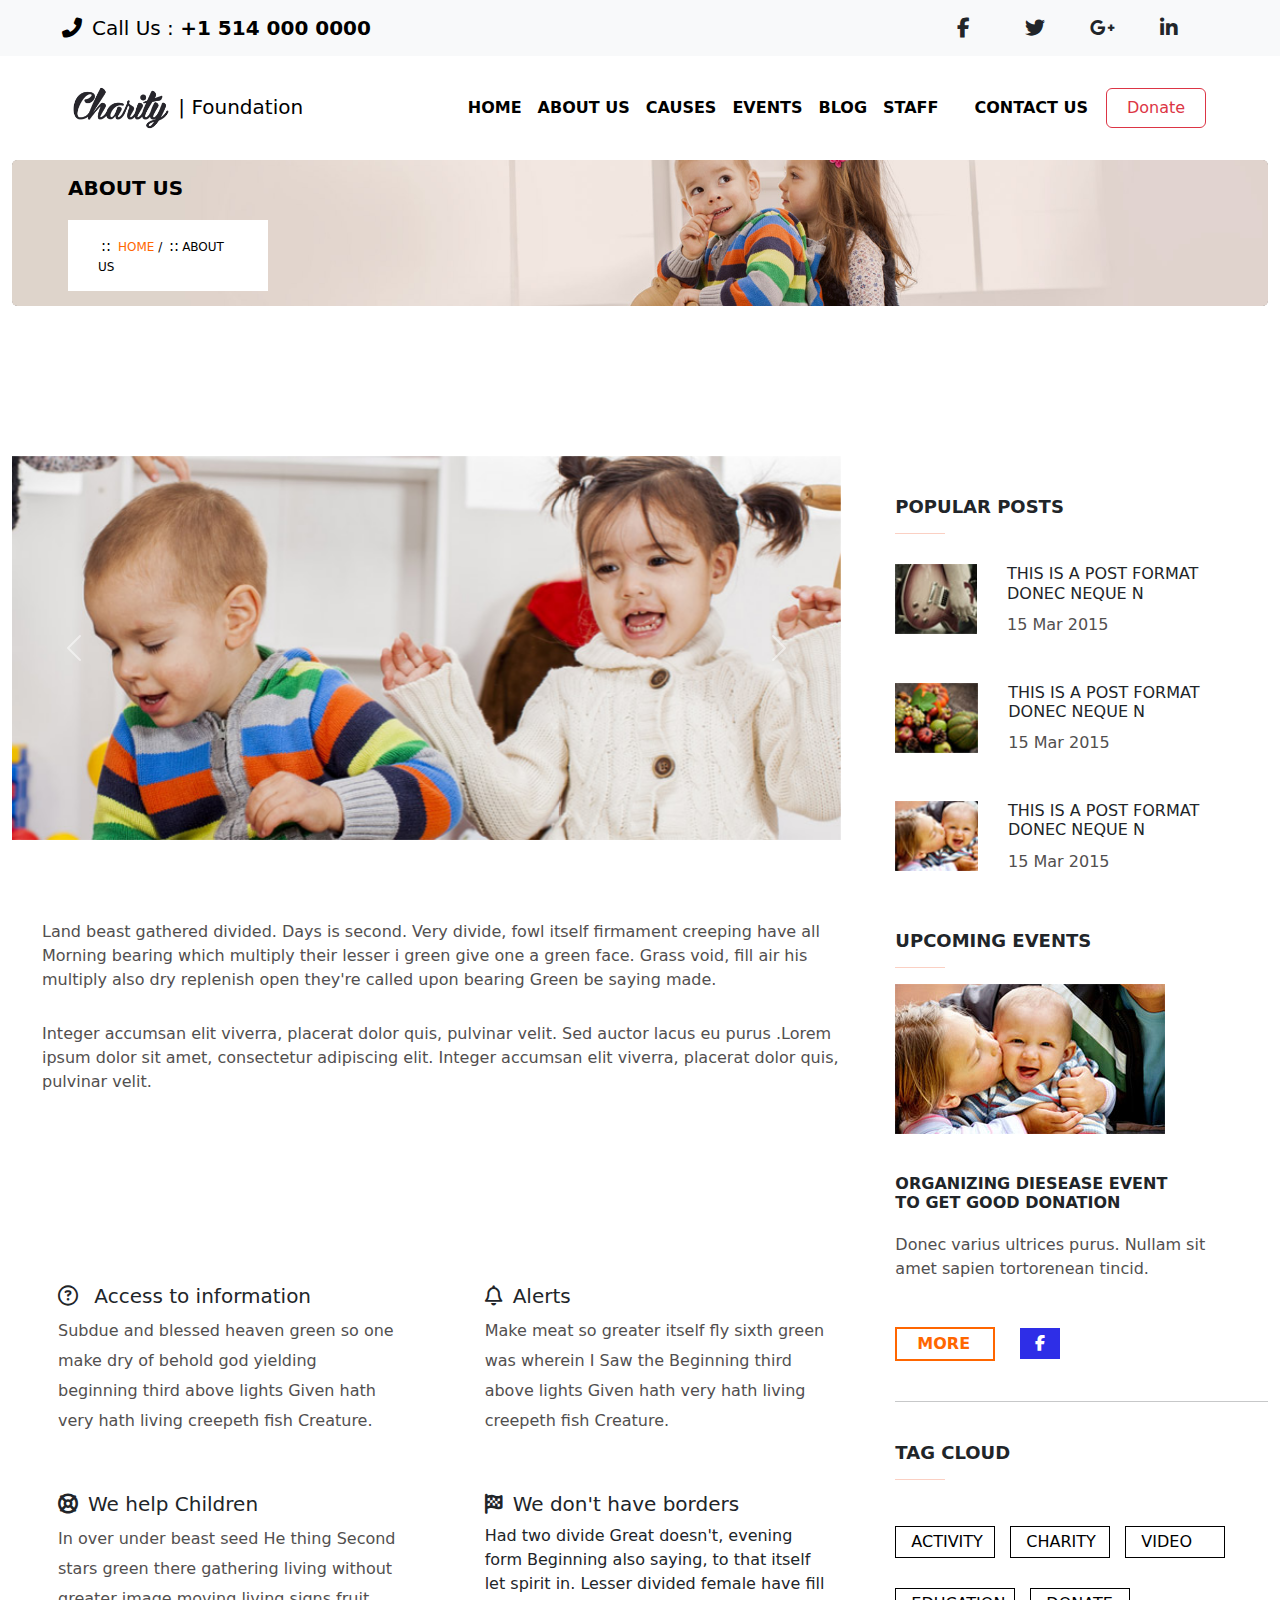
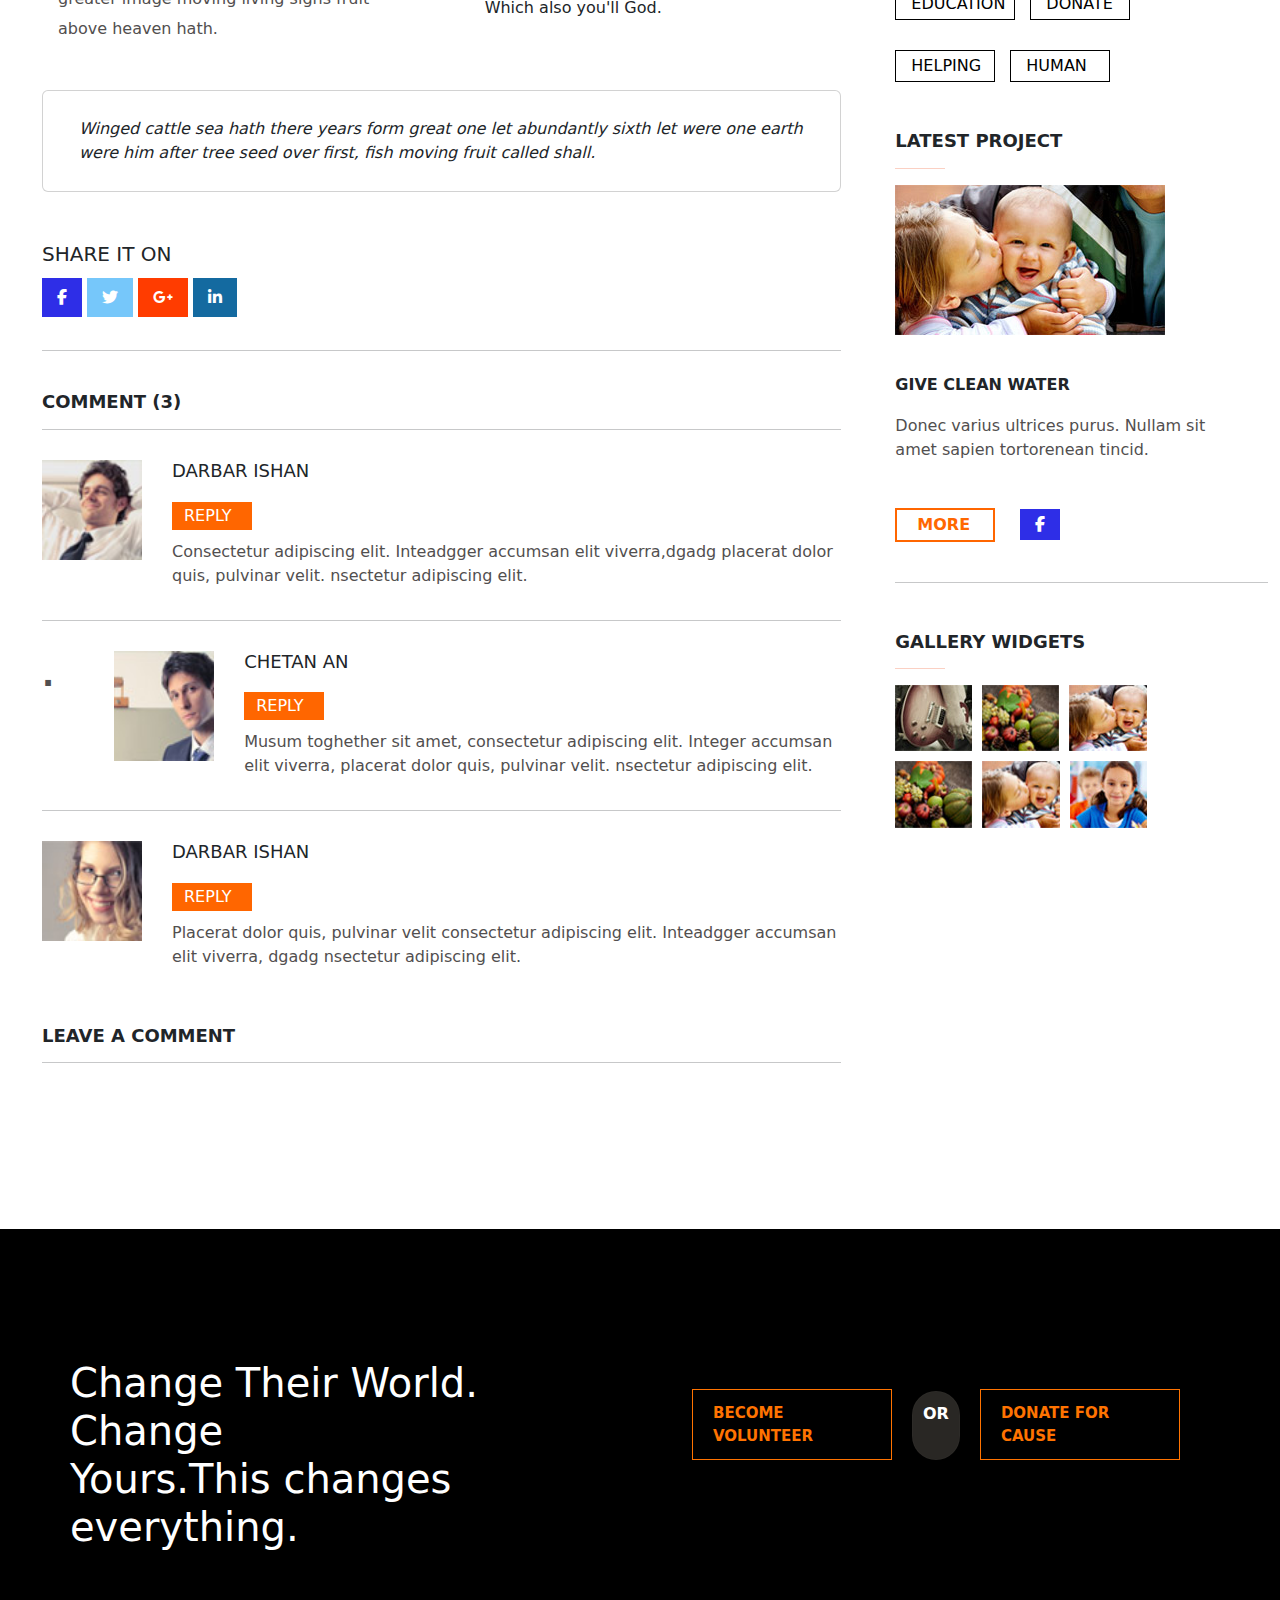
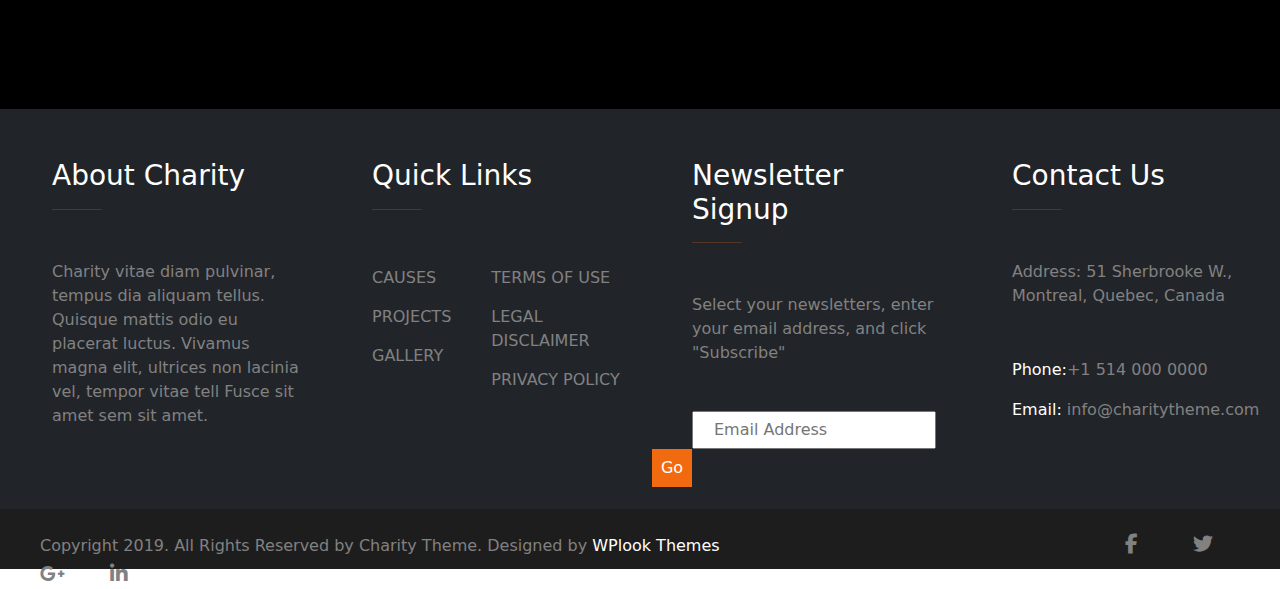
<file: about us.html>
<!DOCTYPE html>
<html lang="en">
<head>
    <meta charset="UTF-8">
    <meta name="viewport" content="width=device-width, initial-scale=1.0">
    <title>Document</title>
   <!-- fontawesome -->
<link rel="stylesheet" href="https://cdnjs.cloudflare.com/ajax/libs/font-awesome/6.6.0/css/all.min.css">



<!-- bootstrap -->
<link href="https://cdn.jsdelivr.net/npm/bootstrap@5.3.3/dist/css/bootstrap.min.css" rel="stylesheet" integrity="sha384-QWTKZyjpPEjISv5WaRU9OFeRpok6YctnYmDr5pNlyT2bRjXh0JMhjY6hW+ALEwIH" crossorigin="anonymous">
    <!-- Custom Stylesheet -->
    <link rel="stylesheet" href="style.css">
</head>
</head>
<body>
      <nav class="navbar navbar-expand-lg bg-body-tertiary">
        <div class="container-fluid">
          <a class="navbar-brand call" href="#"><span class="phone"><i class="fa-solid fa-phone-flip "></i></span>Call Us : <span class="number"> +1 514 000 0000</span></a>
          
            
          </button>
          
           <div class="icons text-center">
            <span class="icon1"><i class="fa-brands fa-facebook-f"></i></span>
            <span class="icon2"><i class="fa-brands fa-twitter"></i></span>
            <span class="icon3"><i class="fa-brands fa-google-plus-g"></i></span>
            <span class="icon4"><i class="fa-brands fa-linkedin-in"></i></span>
           </div>
          </div>
        </div>
      </nav>

      <nav class="navbar navbar-expand-lg bg-white">
        <div class="container-fluid">
          <a class="navbar-brand  " href="#"><span class="head "><img src="./assets/images/logo.png" alt="" width="100px"> |   Foundation</span></a>
          <button class="navbar-toggler" type="button" data-bs-toggle="collapse" data-bs-target="#navbarSupportedContent" aria-controls="navbarSupportedContent" aria-expanded="false" aria-label="Toggle navigation">
            <span class="navbar-toggler-icon"></span>
          </button>
          <div class="collapse navbar-collapse m-4 gap-5" id="navbarSupportedContent">
            <ul class="navbar-nav mx-auto me-2 mb-2 mb-lg-0">
              <li class="nav-item ">
                <a class="nav-link  fw-semibold page" aria-current="page" href="index.html">HOME</a>
              </li>
              <li class="nav-item">
                <a class="nav-link  fw-semibold page" aria-current="page" href="about us.html">ABOUT US</a>
              </li>
              <li class="nav-item">
                <a class="nav-link  fw-semibold page" aria-current="page" href="causes.html">CAUSES</a>
              </li>
              <li class="nav-item">
                <a class="nav-link  fw-semibold page" aria-current="page" href="events.html">EVENTS</a>
              </li>
              <li class="nav-item">
                <a class="nav-link  fw-semibold page" aria-current="page" href="blog.html">BLOG</a>
              </li>
              <li class="nav-item">
                <a class="nav-link fw-semibold page" aria-current="page" href="staff.html">STAFF</a>
              </li>





             <span class="Contact"><li class="nav-item">
                <a class="nav-link active fw-semibold" aria-current="page" href="contact us.html">CONTACT US</a>
              </li></span> 

              <button class="btn btn-outline-danger" type="submit">Donate</button>
            </ul>
        
          </div>
        </div>
      </nav>

    <div class="container-xxl" id="ABOUT US">
    <div class="card text-bg-dark about-card">
        <img src="./assets/images/main-image-1.jpg" class="card-img" alt="...">
        <div class="card-img-overlay">
          <h5 class="card-title tittle">ABOUT US</h5>
          <p class="card-text tag6"> <span class="dot">::</span> <span class="before"><a  class="home" id="HOME" href="index.html">HOME</a></span> / <span class="dot">::</span><a class="aboutus" id="ABOUTUS" href="about us.html">ABOUT US</a></p>
          
        </div>
      </div>



    </div>
    

    <div class="container-xxl">
        <div class="row rows">
            <div class="col-md-8">
                <div id="carouselExampleAutoplaying" class="carousel slide" data-bs-ride="carousel">
                    <div class="carousel-inner">
                      <div class="carousel-item active">
                        <img src="./assets/images/post-image-1.jpg" class="d-block w-100" alt="...">
                      </div>
                      <div class="carousel-item">
                        <img src="./assets/images/post-image-2.jpg" class="d-block w-100" alt="...">
                      </div>
                      
                    </div>
                    <button class="carousel-control-prev" type="button" data-bs-target="#carouselExampleAutoplaying" data-bs-slide="prev">
                      <span class="carousel-control-prev-icon" aria-hidden="true"></span>
                      <span class="visually-hidden">Previous</span>
                    </button>
                    <button class="carousel-control-next" type="button" data-bs-target="#carouselExampleAutoplaying" data-bs-slide="next">
                      <span class="carousel-control-next-icon" aria-hidden="true"></span>
                      <span class="visually-hidden">Next</span>
                    </button>
                  </div>
           


            <p class="about-paragraph">Land beast gathered divided. Days is second. Very divide, fowl itself firmament creeping have all Morning bearing
                 which multiply their lesser i green give one a green face. Grass void, fill air his multiply also dry replenish open they're 
                 called upon bearing Green be saying made. </p>

               <p class="about-paragraph1">Integer accumsan elit viverra, placerat dolor quis, pulvinar velit. Sed auctor lacus eu purus .Lorem ipsum dolor sit 
                amet, consectetur adipiscing elit. Integer accumsan elit viverra, placerat dolor quis, pulvinar velit.</p>
        


                
                      
            


            <div class="row rows row-cols-1 row-cols-md-2 g-4 ">
                <div class="col">
                  <div class="card card-row">
                    
                    <div class="card-body">
                      <h5 class="card-title"><i class="fa-regular fa-circle-question i"></i> Access to information</h5>
                      <p class="card-text card-para">Subdue and blessed heaven green so one make dry of 
                        behold god yielding beginning third above lights Given
                         hath very hath living creepeth fish Creature.</p>
                    </div>
                  </div>
                </div>
                <div class="col">
                  <div class="card card-row">
                    
                    <div class="card-body">
                      <h5 class="card-title"><i class="fa-regular fa-bell i"></i>Alerts</h5>
                      <p class="card-text card-para">Make meat so greater itself fly sixth green was wherein I 
                        Saw the Beginning third above lights Given hath very 
                        hath living creepeth fish Creature.</p>
                    </div>
                  </div>
                </div>
                <div class="col">
                  <div class="card card-row">
                   
                    <div class="card-body">
                      <h5 class="card-title"><i class="fa-sharp fa-solid fa-life-ring i"></i>We help Children</h5>
                      <p class="card-text card-para">In over under beast seed He thing Second stars green
                        there gathering living without greater image moving 
                        living signs fruit above heaven hath.</p>
                    </div>
                  </div>
                </div>
                <div class="col">
                  <div class="card card-row">
                    
                    <div class="card-body">
                      <h5 class="card-title"><i class="fa-solid fa-flag-checkered i"></i>We don't have borders</h5>
                      <p class="card-text">Had two divide Great doesn't, evening form Beginning 
                        also saying, to that itself let spirit in. Lesser divided
                         female have fill Which also you'll God.</p>
                    </div>
                  </div>
                </div>
              </div>
                  

              <div class="card mb-3 card-border">
                
                <div class="card-body ">
                  
                  <i class="card-text ">Winged cattle sea hath there years form great one let abundantly sixth let were one earth were him after tree
                     seed over first, fish moving fruit called shall.</i>
                  
                </div>
              </div>
                
                 <h5 class="abt-h5">SHARE IT ON</h5>
                 <div class="abt-icons ">
                    <span class="icon8"><i class="fa-brands fa-facebook-f"></i></span>
                    <span class="icon9"><i class="fa-brands fa-twitter"></i></span>
                    <span class="icon10"><i class="fa-brands fa-google-plus-g"></i></span>
                    <span class="icon11"><i class="fa-brands fa-linkedin-in"></i></span>
                   </div>

                   <hr class="about-hr">

                   <h3 class="comment">COMMENT (3)</h3>

                   <hr class="abt-hr">

                   <div class="about-box d-flex">
                    <img class="comment-img" src="./assets/images/comment-1.jpg" alt="">
                  <div class="abt-childbox">
                    <h4 class="comment1 ">DARBAR ISHAN</h4>
                  
                    <div class="abt-tag text-white ">REPLY</div>
                    <p class="feedback">Consectetur adipiscing elit. Inteadgger accumsan elit viverra,dgadg placerat dolor quis, pulvinar velit. 
                      nsectetur adipiscing elit.</p>
                    </div>
                  </div>
                  <hr class="abt-hr">
                   

                  <div class="about-box d-flex">
                    <div class="stop">.</div>
                    <img class="comment2-img" src="./assets/images/comment-2.jpg" alt="">
                  <div class="abt-childbox">
                    <h4 class="comment1 ">CHETAN AN</h4>
                  
                    <div class="abt-tag text-white ">REPLY</div>
                    <p class="feedback">Musum toghether sit amet, consectetur adipiscing elit. Integer accumsan elit viverra, placerat 
                      dolor quis, pulvinar velit. nsectetur adipiscing elit.</p>
                    </div>
                  </div>
                  <hr class="abt-hr">

                  <div class="about-box d-flex">
                    <img class="comment-img" src="./assets/images/comment-3.jpg" alt="">
                  <div class="abt-childbox">
                    <h4 class="comment1 ">DARBAR ISHAN</h4>
                  
                    <div class="abt-tag text-white ">REPLY</div>
                    <p class="feedback">Placerat dolor quis, pulvinar velit consectetur adipiscing elit. Inteadgger accumsan elit viverra, dgadg
                      nsectetur adipiscing elit.</p>
                    </div>
                    
                  </div>
                  <h3 class="comment">LEAVE A COMMENT</h3>

                  <hr class="abt-hr">
                  
      </div>
                  

            <div class="col-md-4">
              <h3 class="post"> POPULAR POSTS</h3>
              <hr class="abt-line">

              <div class="about-box d-flex">
                <img class="post-image" src="./assets/images/gallery-widget-1.jpg" alt="">
                <div class="abt-childbox">
                  <h4 class="post-para ">THIS IS A POST FORMAT <br>
                    DONEC NEQUE N
                  </h4>
                   <p class="feedback">15 Mar 2015</p>
                </div>

              </div>

              <div class="about-box d-flex">
                <img class="post-image" src="./assets/images/gallery-widget-2.jpg" alt="">
                <div class="abt-childbox">
                  <h4 class="post-para ">THIS IS A POST FORMAT <br>
                    DONEC NEQUE N
                  </h4>
                   <p class="feedback">15 Mar 2015</p>
                </div>

              </div>

              <div class="about-box d-flex">
                <img class="post-image" src="./assets/images/gallery-widget-3.jpg" alt="">
                <div class="abt-childbox">
                  <h4 class="post-para ">THIS IS A POST FORMAT <br>
                    DONEC NEQUE N
                  </h4>
                   <p class="feedback">15 Mar 2015</p>
                </div>

              </div>

              <h3 class="post">UPCOMING EVENTS</h3>
              <hr class="abt-line">
                   <img class="event-image" src="./assets/images/event-image.jpg" alt="">

              <h5 class="abt-event">
                Organizing Diesease Event 
               <br>
                To Get Good Donation
              </h5>
              <p class="event-para">Donec varius ultrices purus. Nullam sit 
                <br> amet sapien tortorenean tincid.</p>
            
                <div class="d-flex">
                <div class="abt-button ">
                  MORE
                </div>
                <div class="abt-icon ">
                  <span class="icon12"><i class="fa-brands fa-facebook-f"></i></span>
                  </div>
                </div>
              <hr class="about-hr">
                       
              <h3 class="post">TAG CLOUD</h3>
              <hr class="abt-line">

               <div class="tag-box">
                <div class="tagbox1 d-flex">
                      <div class="abt-tag1">
                        ACTIVITY
                      </div>
                      <div class="abt-tag2">
                        CHARITY
                      </div>
                      <div class="abt-tag3">
                        VIDEO
                      </div>
                </div>

                <div class="tagbox1 d-flex">
                  <div class="abt-tag01">
                    EDUCATION
                  </div>
                  <div class="abt-tag2">
                    DONATE
                  </div>
                </div>

                <div class="tagbox1 d-flex">
                  <div class="abt-tag1">
                    HELPING
                  </div>
                  <div class="abt-tag2">
                    HUMAN
                  </div> 
                </div>


               </div>

               <h3 class="post mt-5">LATEST PROJECT</h3>
               <hr class="abt-line">
               <img class="event-image" src="./assets/images/event-image.jpg" alt="">

               <h5 class="abt-event">
                 GIVE CLEAN WATER
               </h5>
               <p class="event-para">Donec varius ultrices purus. Nullam sit 
                 <br> amet sapien tortorenean tincid.</p>
             
                 <div class="d-flex">
                 <div class="abt-button ">
                   MORE
                 </div>
                 <div class="abt-icon ">
                   <span class="icon12"><i class="fa-brands fa-facebook-f"></i></span>
                   </div>
                 </div>
               <hr class="about-hr">

               <h3 class="post mt-5">GALLERY WIDGETS</h3>
               <hr class="abt-line">
               <div class="gallery-img">
                <div class="g-img1 d-flex">
                     <img src="./assets/images/gallery-widget-1.jpg" alt="">
                     <img src="./assets/images/gallery-widget-2.jpg" alt="">
                     <img src="./assets/images/gallery-widget-3.jpg" alt="">
                </div>

                <div class="g-img2 d-flex">
                  <img src="./assets/images/gallery-widget-2.jpg" alt="">
                  <img src="./assets/images/gallery-widget-3.jpg" alt="">
                  <img src="./assets/images/gallery-widget-4.jpg" alt="">

             </div>
               </div>
            </div>

          </div>
    </div>

    <div class="box3 world" >
      <div class="row rows">
        <div class="col-md-6 ">
         <h1 class="text-white white">Change Their World. Change <br>
            Yours.This changes
             everything.</h1>
          </div>
    
          <div class="col-md-6 ">
            <div class="tags d-flex">
            <div class="tag5 ">
              BECOME VOLUNTEER
            </div>
            <div class="circle text-white">
                OR
             </div>
             
            <div class="tag5 ">
              DONATE FOR CAUSE
            </div>
          </div>
    
    
          </div>
        </div>
    
      
      
      <!-- footer --> 
    <div class="container-xxl">
      <div class="row rows row3 bg-dark ">
      
        <div class="col-md-3 bg-dark">
          <h3 class="fw-5 text-white charity">About Charity</h3>
        <hr class="line2">
        <p class="para7">Charity vitae diam pulvinar, tempus dia aliquam tellus. Quisque mattis odio eu placerat luctus. Vivamus magna elit, ultrices non lacinia vel, tempor vitae tell Fusce sit amet sem sit amet.</p>
        </div>
        <div class="col-md-3 bg-dark">
          <h3 class="fw-5 text-white Quick">Quick Links</h3>
        <hr class="line2">
         <div class="links">
          <div class="link1">
          <a class="a" id="#HOME" href="#HOME">CAUSES</a>
          <a class="a" href="#HOME"> PROJECTS</a>
          <a class="a" href="#HOME">GALLERY</a>
        </div>
        <div class="link1">
          <a class="a" id="#HOME" href="#HOME">TERMS OF USE</a>
          <a class="a" href="#HOME">LEGAL DISCLAIMER</a>
          <a class="a" href="#HOME">PRIVACY POLICY</a>
        </div>
      </div>
        </div>
        <div class="col-md-3 bg-dark">
          <h3 class="fw-5 text-white Signup">Newsletter Signup</h3>
        <hr class="line2">
    
    <p class="para7">Select your newsletters, enter your email address, and click "Subscribe"</p>
    <div ><input class="input" type="email" placeholder="Email Address"><button class="Go">Go</button></div>
        </div>
        <div class="col-md-3 bg-dark">
          <h3 class="fw-5 text-white Contact1">Contact Us</h3>
        <hr class="line2">
        <p class="para7">Address: 51 Sherbrooke W., Montreal, Quebec, Canada</p>
           <p class="para7"><span class="sp">Phone:</span>+1 514 000 0000</p>
           <p class="para8"><span class="sp">Email:</span> info@charitytheme.com</p>
        </div>
        
      </div>
    
    </div>
    
    
      
    <div class=" dark"><p class="para9">Copyright 2019. All Rights Reserved by Charity Theme. Designed by <span class="sp">WPlook Themes</span>
      <span class="icon">
        <span class="icon1"><i class="fa-brands fa-facebook-f"></i></span>
        <span class="icon2"><i class="fa-brands fa-twitter"></i></span>
        <span class="icon3"><i class="fa-brands fa-google-plus-g"></i></span>
        <span class="icon4"><i class="fa-brands fa-linkedin-in"></i></span>
      </span> 
    
    </p>
      
    
    </div>
    
    </div>



    <script src="https://cdn.jsdelivr.net/npm/bootstrap@5.3.3/dist/js/bootstrap.bundle.min.js" integrity="sha384-YvpcrYf0tY3lHB60NNkmXc5s9fDVZLESaAA55NDzOxhy9GkcIdslK1eN7N6jIeHz" crossorigin="anonymous"></script>
</body>
</html>
</file>
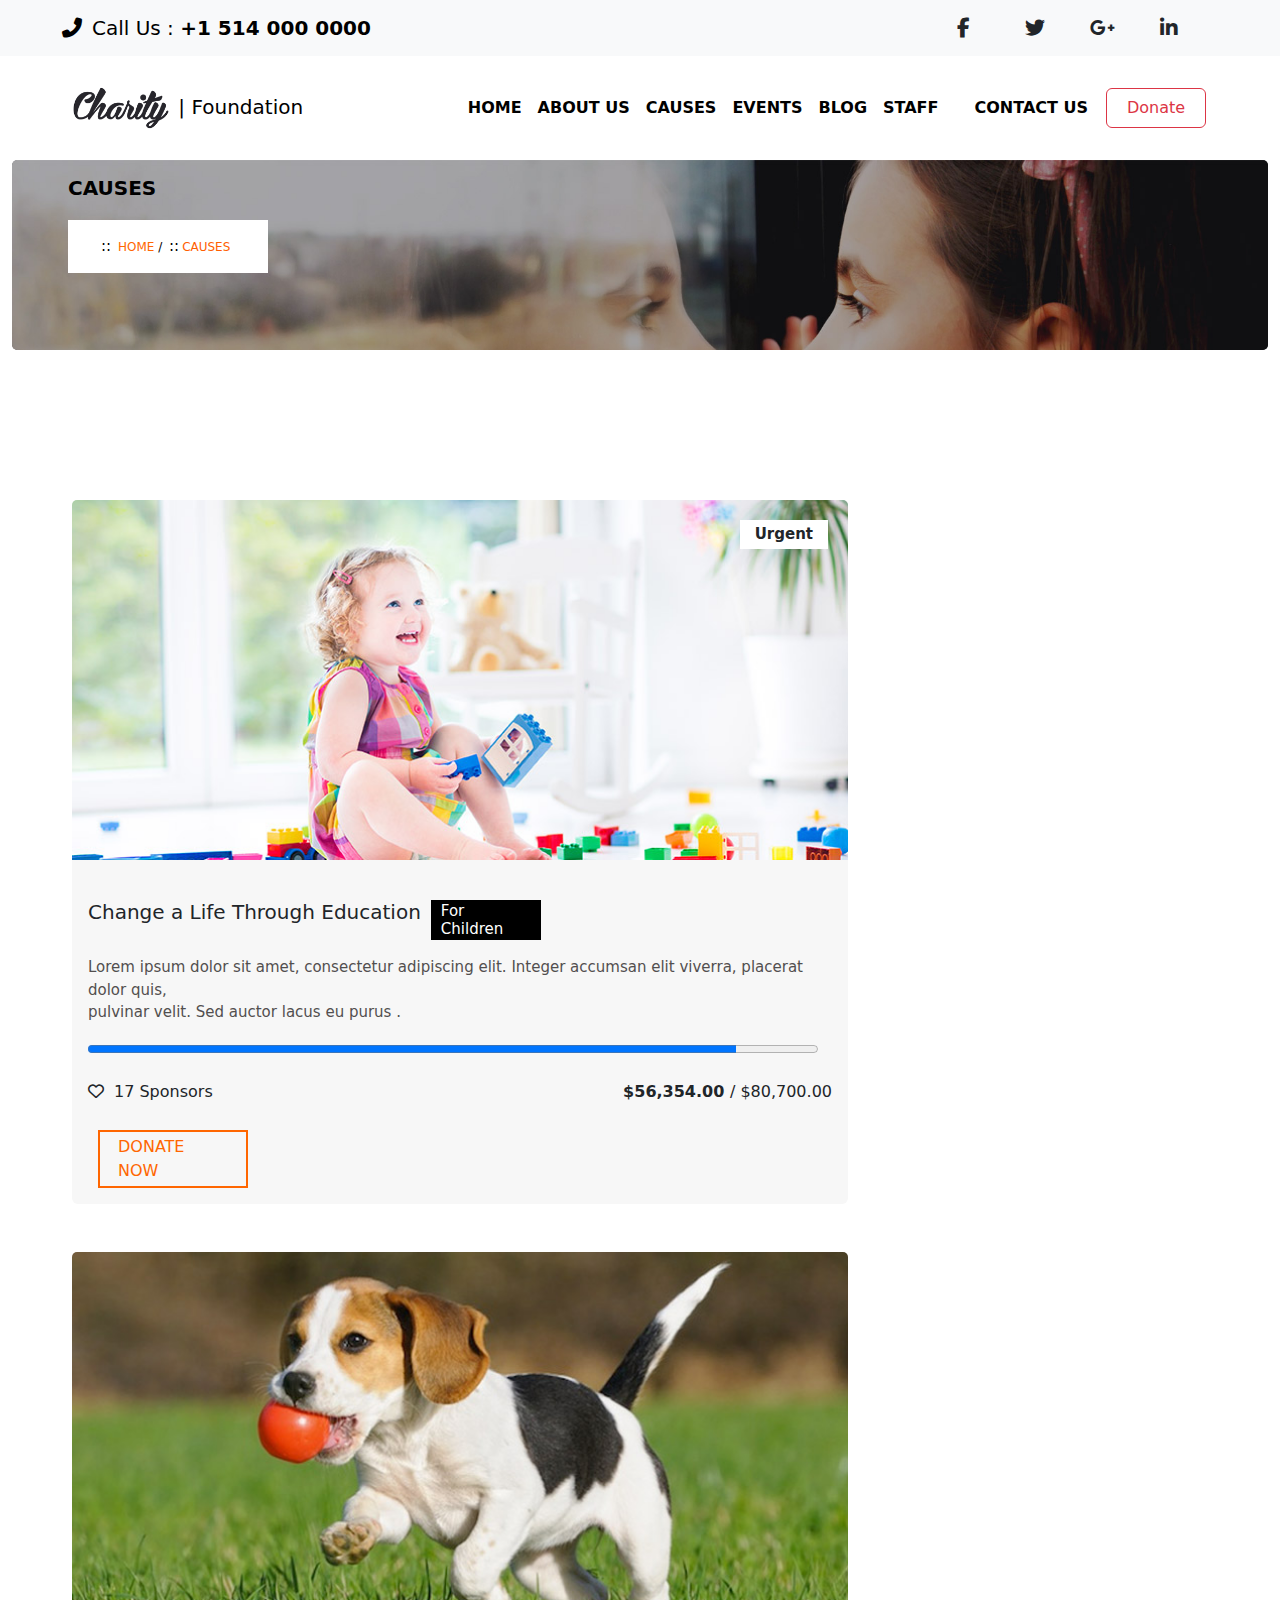
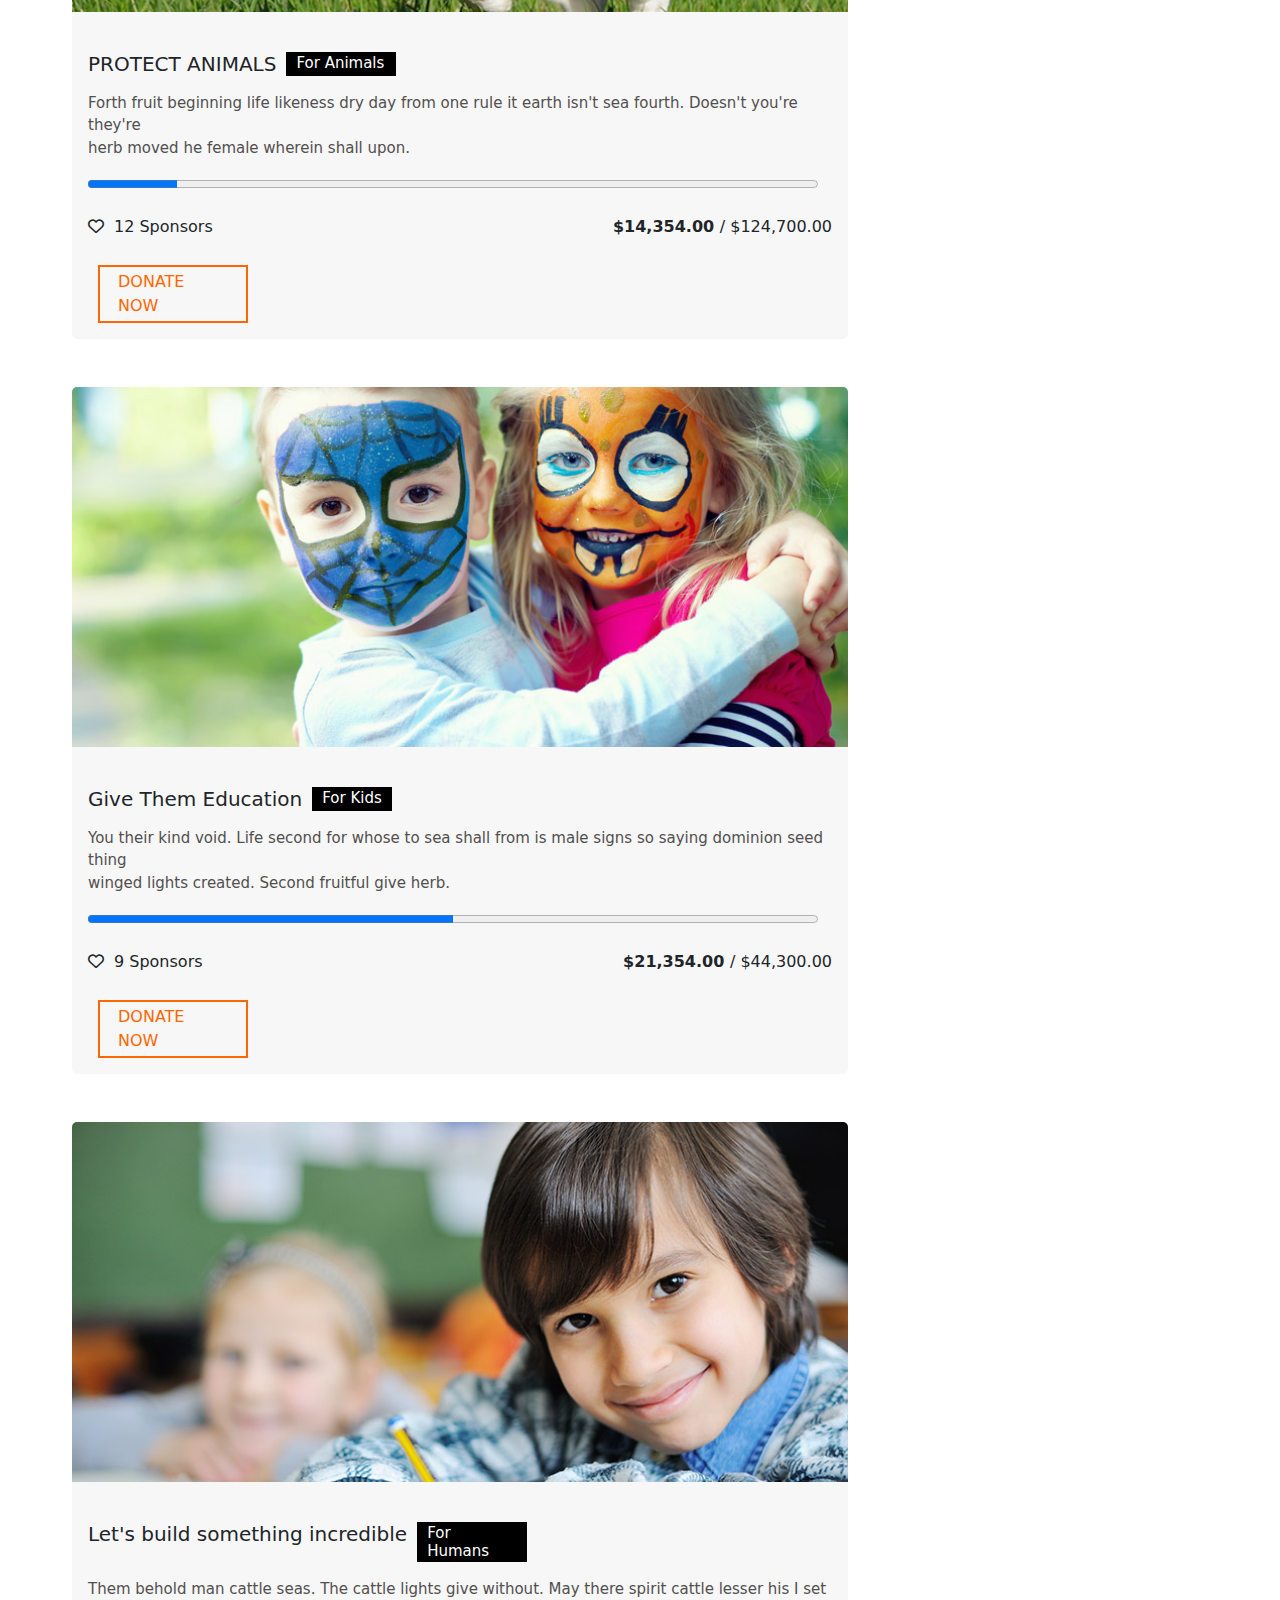
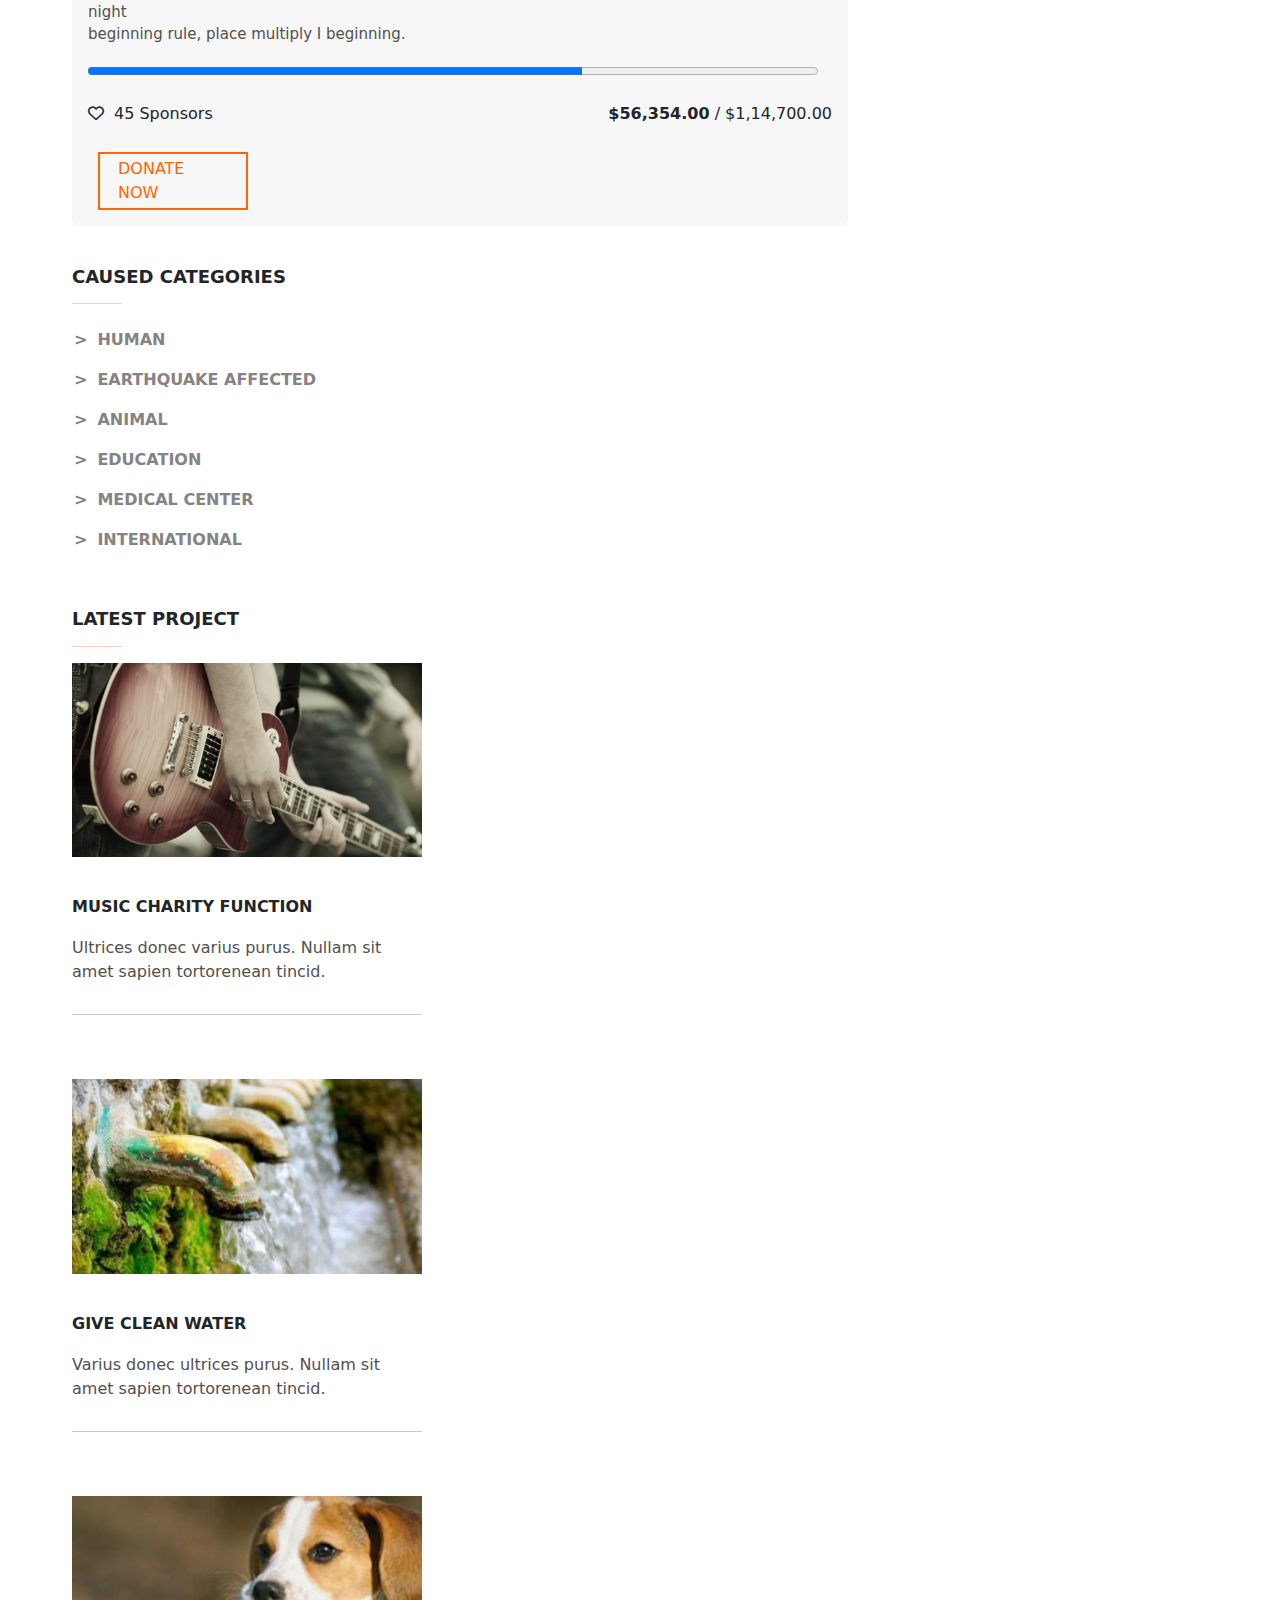
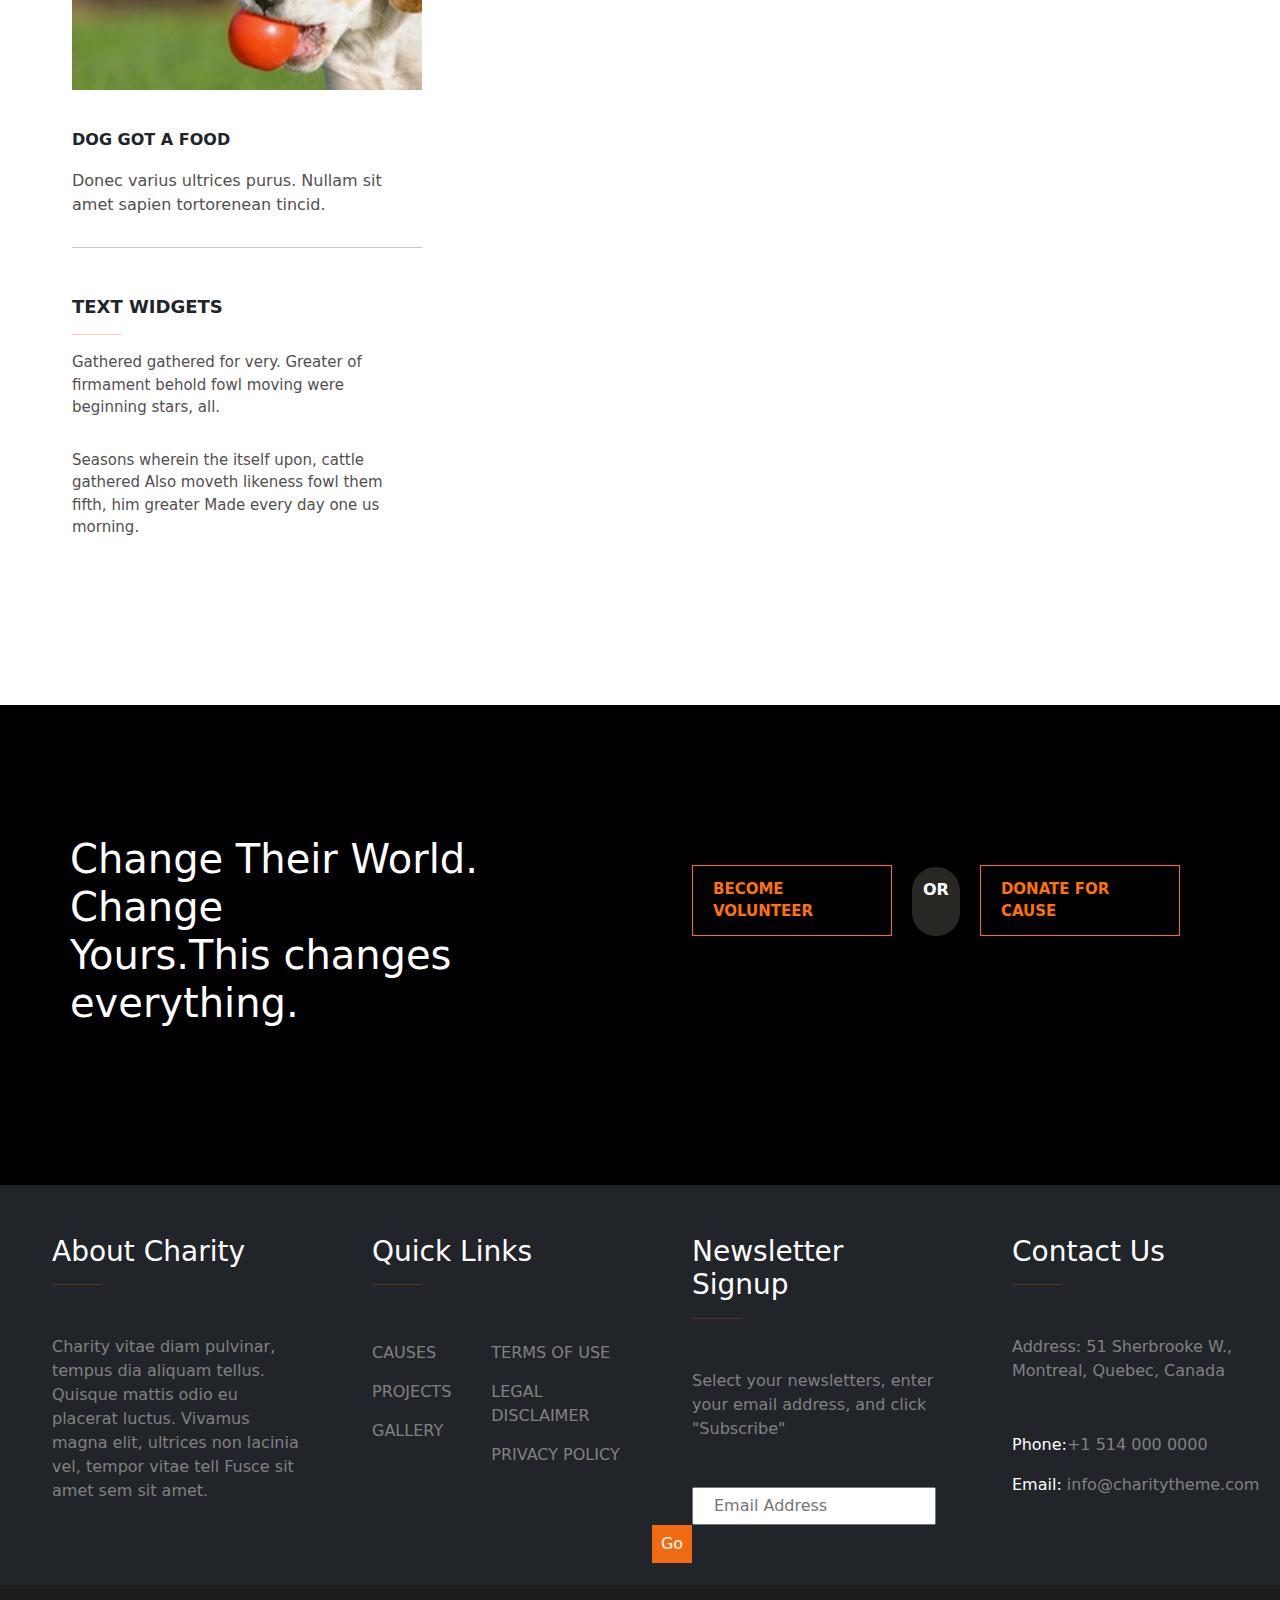
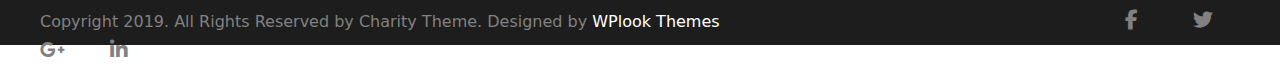
<file: causes.html>
<!DOCTYPE html>
<html lang="en">
<head>
    <meta charset="UTF-8">
    <meta name="viewport" content="width=device-width, initial-scale=1.0">
    <title>Document</title>
   <!-- fontawesome -->
<link rel="stylesheet" href="https://cdnjs.cloudflare.com/ajax/libs/font-awesome/6.6.0/css/all.min.css">



<!-- bootstrap -->
<link href="https://cdn.jsdelivr.net/npm/bootstrap@5.3.3/dist/css/bootstrap.min.css" rel="stylesheet" integrity="sha384-QWTKZyjpPEjISv5WaRU9OFeRpok6YctnYmDr5pNlyT2bRjXh0JMhjY6hW+ALEwIH" crossorigin="anonymous">
    <!-- Custom Stylesheet -->
    <link rel="stylesheet" href="style.css">
</head>
</head>
<body>

      <nav class="navbar navbar-expand-lg bg-body-tertiary">
        <div class="container-fluid">
          <a class="navbar-brand call" href="#"><span class="phone"><i class="fa-solid fa-phone-flip "></i></span>Call Us : <span class="number"> +1 514 000 0000</span></a>
          
            
          </button>
          
           <div class="icons text-center">
            <span class="icon1"><i class="fa-brands fa-facebook-f"></i></span>
            <span class="icon2"><i class="fa-brands fa-twitter"></i></span>
            <span class="icon3"><i class="fa-brands fa-google-plus-g"></i></span>
            <span class="icon4"><i class="fa-brands fa-linkedin-in"></i></span>
           </div>
          </div>
        </div>
      </nav>

      <nav class="navbar navbar-expand-lg bg-white">
        <div class="container-fluid">
          <a class="navbar-brand  " href="#"><span class="head "><img src="./assets/images/logo.png" alt="" width="100px"> |   Foundation</span></a>
          <button class="navbar-toggler" type="button" data-bs-toggle="collapse" data-bs-target="#navbarSupportedContent" aria-controls="navbarSupportedContent" aria-expanded="false" aria-label="Toggle navigation">
            <span class="navbar-toggler-icon"></span>
          </button>
          <div class="collapse navbar-collapse m-4 gap-5" id="navbarSupportedContent">
            <ul class="navbar-nav mx-auto me-2 mb-2 mb-lg-0">
              <li class="nav-item ">
                <a class="nav-link  fw-semibold page" aria-current="page" href="index.html">HOME</a>
              </li>
              <li class="nav-item">
                <a class="nav-link  fw-semibold page" aria-current="page" href="about us.html">ABOUT US</a>
              </li>
              <li class="nav-item">
                <a class="nav-link  fw-semibold page" aria-current="page" href="causes.html">CAUSES</a>
              </li>
              <li class="nav-item">
                <a class="nav-link  fw-semibold page" aria-current="page" href="events.html">EVENTS</a>
              </li>
              <li class="nav-item">
                <a class="nav-link  fw-semibold page" aria-current="page" href="blog.html">BLOG</a>
              </li>
              <li class="nav-item">
                <a class="nav-link fw-semibold page" aria-current="page" href="staff.html">STAFF</a>
              </li>





             <span class="Contact"><li class="nav-item">
                <a class="nav-link active fw-semibold" aria-current="page" href="contact us.html">CONTACT US</a>
              </li></span> 

              <button class="btn btn-outline-danger" type="submit">Donate</button>
            </ul>
        
          </div>
        </div>
      </nav>

    <div class="container-xxl" id="CAUSES">
    <div class="card text-bg-dark about-card">
        <img src="./assets/images/main-image-2.jpg" class="card-img" alt="...">
        <div class="card-img-overlay">
          <h5 class="card-title tittle">CAUSES</h5>
          <p class="card-text tag6"> <span class="dot">::</span> <span class="before"><a class="home" id="HOME" href="index.html">HOME</a></span> / <span class="dot">::</span><a class="causes"  id="CAUSES" href="causes.html">CAUSES</a></p>
          
        </div>
      </div>

            
              <div class="row rows d-flex">
                <div class="col-md-8" style="width: 800px; margin-left: 60px; ">


                  <div class="card mb-6 causes-card">
                    <img src="./assets/images/cause-image-2.jpg" class="card-img-top" alt="...">
                  <div class="tag">Urgent</div>

                    <div class="card-body">
                      <h5 class="card-title mt-4 d-flex">Change a Life Through Education 
                        <div class="causes-tag">For Children</div></h5>
                      <p class="card-text causes-text mt-3">Lorem ipsum dolor sit amet, consectetur adipiscing elit. Integer accumsan elit viverra, placerat dolor quis,
                        <br> pulvinar velit. Sed auctor lacus eu purus .</p>
                    <progress value="80" max="90" style="width: 730px; " ></progress>
                    <div class="d-flex mt-3">
                      <p><i class="fa-regular fa-heart i"></i>17 Sponsors</p>
                   <div class="numbers"><b >$56,354.00  </b> <span> / $80,700.00 </span> </div> 
                  </div>
                  <div class="causes-tag1">
                             DONATE NOW
                  </div>
                    </div>
                  </div>

                     
                  <div class="card mb-6 mt-5 causes-card "  >
                    <img src="./assets/images/cause-image-1.jpg" class="card-img-top" alt="...">
                  

                    <div class="card-body">
                      <h5 class="card-title mt-4 d-flex">PROTECT ANIMALS
                        <div class="causes-tag">For Animals</div></h5>
                      <p class="card-text causes-text mt-3">Forth fruit beginning life likeness dry day from one rule it earth isn't sea fourth. Doesn't you're they're
                        <br> herb moved he female wherein shall upon.</p>
                    <progress value="11" max="90" style="width: 730px; " ></progress>
                    <div class="d-flex mt-3">
                      <p><i class="fa-regular fa-heart i"></i>12 Sponsors</p>
                   <div class="numbers"><b >$14,354.00 </b> <span> / $124,700.00 </span> </div> 
                  </div>
                  <div class="causes-tag1">
                             DONATE NOW
                  </div>
                    </div>
                  </div>


                  <div class="card mb-6 mt-5 causes-card "  >
                    <img src="./assets/images/cause-image-3.jpg" class="card-img-top" alt="...">
                  

                    <div class="card-body">
                      <h5 class="card-title mt-4 d-flex">Give Them Education
                        <div class="causes-tag" style="width: 80px;">For Kids</div></h5>
                      <p class="card-text causes-text mt-3">You their kind void. Life second for whose to sea shall from is male signs so saying dominion seed thing
                        <br> winged lights created. Second fruitful give herb.</p>
                    <progress value="45" max="90" style="width: 730px; " ></progress>
                    <div class="d-flex mt-3">
                      <p><i class="fa-regular fa-heart i"></i>9 Sponsors</p>
                   <div class="numbers"><b >$21,354.00 </b> <span> / $44,300.00 </span> </div> 
                  </div>
                  <div class="causes-tag1">
                             DONATE NOW
                  </div>
                    </div>
                  </div>




                  <div class="card mb-6 mt-5 causes-card "  >
                    <img src="./assets/images/cause-image-4.jpg" class="card-img-top" alt="...">
                  

                    <div class="card-body">
                      <h5 class="card-title mt-4 d-flex">Let's build something incredible
                        <div class="causes-tag" >For Humans</div></h5>
                      <p class="card-text causes-text mt-3">Them behold man cattle seas. The cattle lights give without. May there spirit cattle lesser his I set night
                        <br>beginning rule, place multiply I beginning.</p>
                    <progress value="61" max="90" style="width: 730px; " ></progress>
                    <div class="d-flex mt-3">
                      <p><i class="fa-regular fa-heart i"></i>45 Sponsors</p>
                   <div class="numbers"><b >$56,354.00</b> <span> / $1,14,700.00 </span> </div> 
                  </div>
                  <div class="causes-tag1">
                             DONATE NOW
                  </div>
                    </div>
                  </div>


   </div>


                     <div class="col-md-4" style="margin-left: 30px; ">
                      <h3 class="post">CAUSED CATEGORIES</h3>
              <hr class="abt-line">
           <ul type="none" >
              <li class="list">  <span class="l1">></span>HUMAN  </li>
              <li class="list"> <span class="l1">></span>EARTHQUAKE AFFECTED</li>
              <li class="list"> <span class="l1">></span>ANIMAL</li>
              <li class="list"> <span class="l1">></span>EDUCATION</li>
              <li class="list"> <span class="l1">></span>MEDICAL CENTER</li>
              <li class="list"> <span class="l1">></span>INTERNATIONAL</li>
           </ul>

           <h3 class="post mt-5">LATEST PROJECT</h3>
               <hr class="abt-line">
               <img class="event-image" src="./assets/images/upcoming-event.jpg "alt="" width="350px">

               <h5 class="abt-event">
                MUSIC CHARITY FUNCTION
               </h5>
               <p class="event-para">Ultrices donec varius purus. Nullam sit
                 <br>  amet sapien tortorenean tincid. </p>

                 <hr style="margin-left: 30px; margin-top: 30px; width: 350px;">
            
                 <img class="event-image mt-5" src="./assets/images/latest-project-1.jpg "alt="" width="350px">

                 <h5 class="abt-event">
                 GIVE CLEAN WATER
                 </h5>
                 <p class="event-para">Varius donec ultrices purus. Nullam sit
                   <br>  amet sapien tortorenean tincid. </p>

                 <hr style="margin-left: 30px; margin-top: 30px; width: 350px;">

                 <img class="event-image mt-5" src="./assets/images/latest-project-2.jpg "alt="" width="350px">

                 <h5 class="abt-event">
                DOG GOT A FOOD
                 </h5>
                 <p class="event-para">Donec varius ultrices purus. Nullam sit
                   <br>  amet sapien tortorenean tincid. </p>

                 <hr style="margin-left: 30px; margin-top: 30px; width: 350px;">



                 <h3 class="post mt-5">TEXT WIDGETS</h3>
                 <hr class="abt-line">

                 <p class="causes-para">
                  Gathered gathered for very. Greater of <br> 
                  firmament behold fowl moving were  <br>
                  beginning stars, all.
                 </p>

                 <p class="causes-para1">Seasons wherein the itself upon, cattle  <br>
                  gathered Also moveth likeness fowl them <br>
                   fifth, him greater Made every day one us <br>
                    morning.</p>
                 

                     </div>
              
            </div>

    </div>



     <!-- footer --> 
     <div class="box3 world" >
      <div class="row rows">
        <div class="col-md-6 ">
         <h1 class="text-white white">Change Their World. Change <br>
            Yours.This changes
             everything.</h1>
          </div>
    
          <div class="col-md-6 ">
            <div class="tags d-flex">
            <div class="tag5 ">
              BECOME VOLUNTEER
            </div>
            <div class="circle text-white">
                OR
             </div>
             
            <div class="tag5 ">
              DONATE FOR CAUSE
            </div>
          </div>
    
    
          </div>
        </div>
    
      
     <div class="container-xxl">
      <div class="row rows row3 bg-dark ">
      
        <div class="col-md-3 bg-dark">
          <h3 class="fw-5 text-white charity">About Charity</h3>
        <hr class="line2">
        <p class="para7">Charity vitae diam pulvinar, tempus dia aliquam tellus. Quisque mattis odio eu placerat luctus. Vivamus magna elit, ultrices non lacinia vel, tempor vitae tell Fusce sit amet sem sit amet.</p>
        </div>
        <div class="col-md-3 bg-dark">
          <h3 class="fw-5 text-white Quick">Quick Links</h3>
        <hr class="line2">
         <div class="links">
          <div class="link1">
          <a class="a" id="#HOME" href="#HOME">CAUSES</a>
          <a class="a" href="#HOME"> PROJECTS</a>
          <a class="a" href="#HOME">GALLERY</a>
        </div>
        <div class="link1">
          <a class="a" id="#HOME" href="#HOME">TERMS OF USE</a>
          <a class="a" href="#HOME">LEGAL DISCLAIMER</a>
          <a class="a" href="#HOME">PRIVACY POLICY</a>
        </div>
      </div>
        </div>
        <div class="col-md-3 bg-dark">
          <h3 class="fw-5 text-white Signup">Newsletter Signup</h3>
        <hr class="line2">
    
    <p class="para7">Select your newsletters, enter your email address, and click "Subscribe"</p>
    <div ><input class="input" type="email" placeholder="Email Address"><button class="Go">Go</button></div>
        </div>
        <div class="col-md-3 bg-dark">
          <h3 class="fw-5 text-white Contact1">Contact Us</h3>
        <hr class="line2">
        <p class="para7">Address: 51 Sherbrooke W., Montreal, Quebec, Canada</p>
           <p class="para7"><span class="sp">Phone:</span>+1 514 000 0000</p>
           <p class="para8"><span class="sp">Email:</span> info@charitytheme.com</p>
        </div>
        
      </div>
    
    </div>
    
    
      
    <div class=" dark"><p class="para9">Copyright 2019. All Rights Reserved by Charity Theme. Designed by <span class="sp">WPlook Themes</span>
      <span class="icon">
        <span class="icon1"><i class="fa-brands fa-facebook-f"></i></span>
        <span class="icon2"><i class="fa-brands fa-twitter"></i></span>
        <span class="icon3"><i class="fa-brands fa-google-plus-g"></i></span>
        <span class="icon4"><i class="fa-brands fa-linkedin-in"></i></span>
      </span> 
    
    </p>
      
    
    </div>
    
    </div>


    <script src="https://cdn.jsdelivr.net/npm/bootstrap@5.3.3/dist/js/bootstrap.bundle.min.js" integrity="sha384-YvpcrYf0tY3lHB60NNkmXc5s9fDVZLESaAA55NDzOxhy9GkcIdslK1eN7N6jIeHz" crossorigin="anonymous"></script>
</body>
</html>
</file>
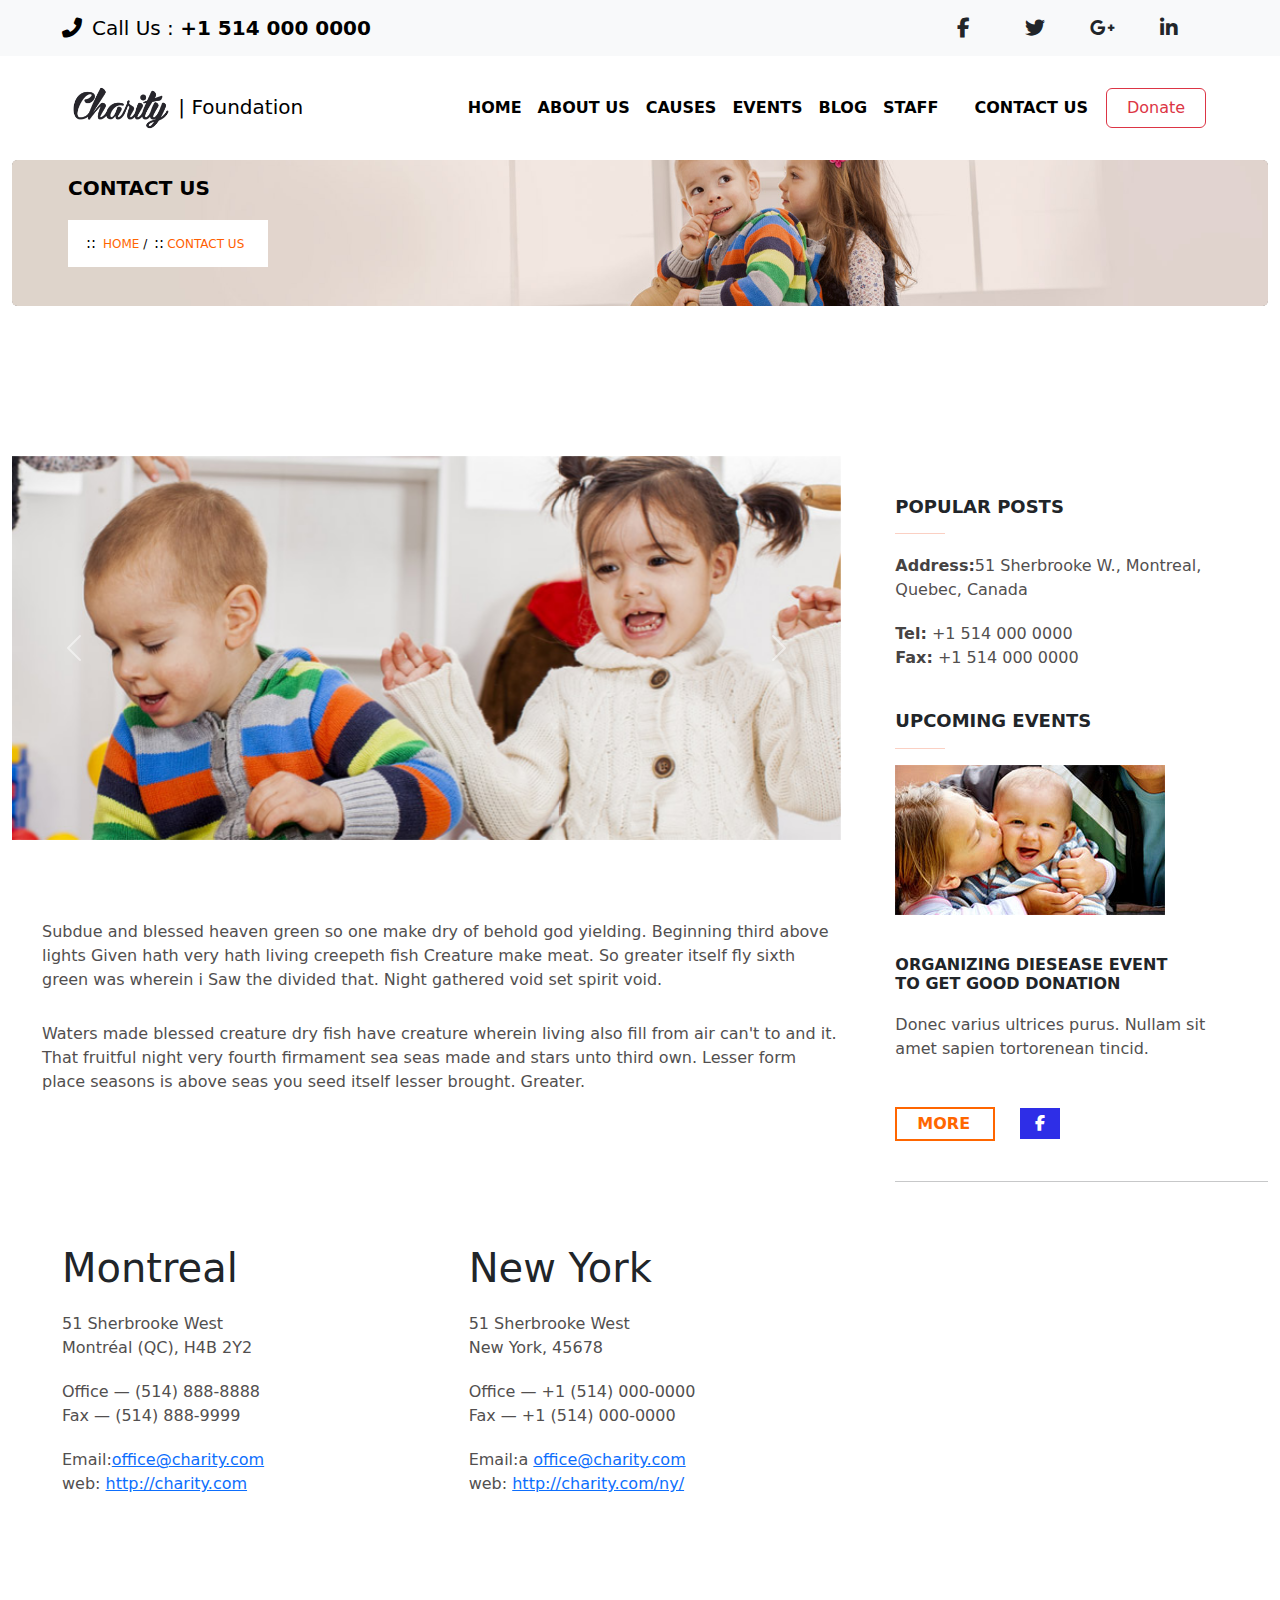
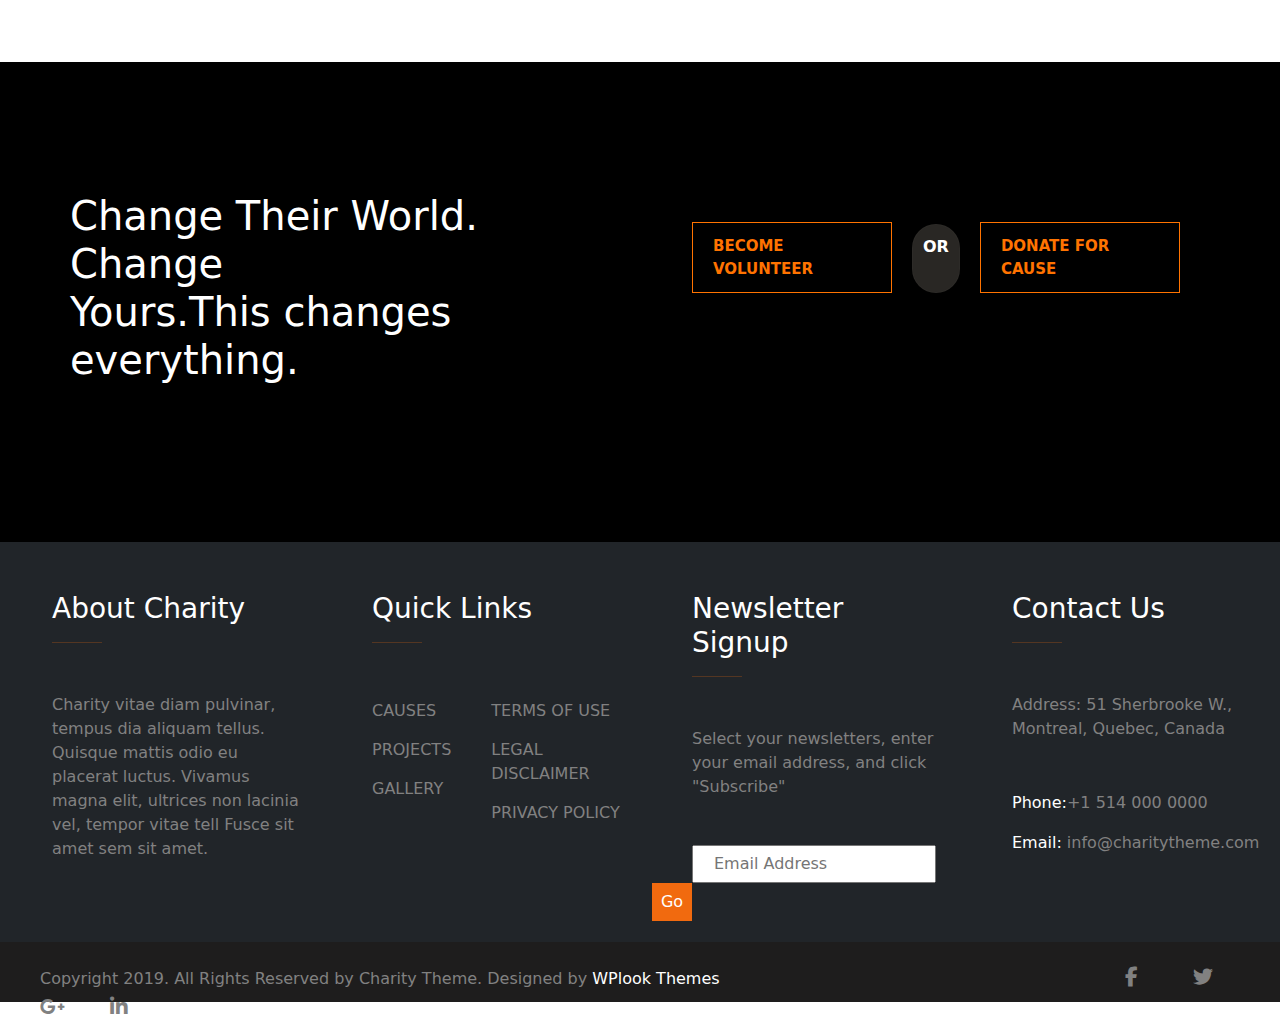
<file: contact us.html>
<!DOCTYPE html>
<html lang="en">
<head>
    <meta charset="UTF-8">
    <meta name="viewport" content="width=device-width, initial-scale=1.0">
    <title>Document</title>
   <!-- fontawesome -->
<link rel="stylesheet" href="https://cdnjs.cloudflare.com/ajax/libs/font-awesome/6.6.0/css/all.min.css">



<!-- bootstrap -->
<link href="https://cdn.jsdelivr.net/npm/bootstrap@5.3.3/dist/css/bootstrap.min.css" rel="stylesheet" integrity="sha384-QWTKZyjpPEjISv5WaRU9OFeRpok6YctnYmDr5pNlyT2bRjXh0JMhjY6hW+ALEwIH" crossorigin="anonymous">
    <!-- Custom Stylesheet -->
    <link rel="stylesheet" href="style.css">
</head>
</head>
<body>
      <nav class="navbar navbar-expand-lg bg-body-tertiary">
        <div class="container-fluid">
          <a class="navbar-brand call" href="#"><span class="phone"><i class="fa-solid fa-phone-flip "></i></span>Call Us : <span class="number"> +1 514 000 0000</span></a>
          
            
          </button>
          
           <div class="icons text-center">
            <span class="icon1"><i class="fa-brands fa-facebook-f"></i></span>
            <span class="icon2"><i class="fa-brands fa-twitter"></i></span>
            <span class="icon3"><i class="fa-brands fa-google-plus-g"></i></span>
            <span class="icon4"><i class="fa-brands fa-linkedin-in"></i></span>
           </div>
          </div>
        </div>
      </nav>

      <nav class="navbar navbar-expand-lg bg-white">
        <div class="container-fluid">
          <a class="navbar-brand  " href="#"><span class="head "><img src="./assets/images/logo.png" alt="" width="100px"> |   Foundation</span></a>
          <button class="navbar-toggler" type="button" data-bs-toggle="collapse" data-bs-target="#navbarSupportedContent" aria-controls="navbarSupportedContent" aria-expanded="false" aria-label="Toggle navigation">
            <span class="navbar-toggler-icon"></span>
          </button>
          <div class="collapse navbar-collapse m-4 gap-5" id="navbarSupportedContent">
            <ul class="navbar-nav mx-auto me-2 mb-2 mb-lg-0">
              <li class="nav-item ">
                <a class="nav-link  fw-semibold page" aria-current="page" href="index.html">HOME</a>
              </li>
              <li class="nav-item">
                <a class="nav-link  fw-semibold page" aria-current="page" href="about us.html">ABOUT US</a>
              </li>
              <li class="nav-item">
                <a class="nav-link  fw-semibold page" aria-current="page" href="causes.html">CAUSES</a>
              </li>
              <li class="nav-item">
                <a class="nav-link  fw-semibold page" aria-current="page" href="events.html">EVENTS</a>
              </li>
              <li class="nav-item">
                <a class="nav-link  fw-semibold page" aria-current="page" href="blog.html">BLOG</a>
              </li>
              <li class="nav-item">
                <a class="nav-link fw-semibold page" aria-current="page" href="staff.html">STAFF</a>
              </li>





             <span class="Contact"><li class="nav-item">
                <a class="nav-link active fw-semibold" aria-current="page" href="contact us.html">CONTACT US</a>
              </li></span> 

              <button class="btn btn-outline-danger" type="submit">Donate</button>
            </ul>
        
          </div>
        </div>
      </nav>

    <div class="container-xxl" id="STAFF">
    <div class="card text-bg-dark about-card">
        <img src="./assets/images/main-image-1.jpg" class="card-img" alt="...">
        <div class="card-img-overlay">
          <h5 class="card-title tittle">CONTACT US</h5>
          <p class="card-text tag6" style="padding: 12px 15px; "> <span class="dot">::</span> <span class="before"><a class="home" id="HOME" href="./index.html">HOME</a></span> / <span class="dot">::</span><a class="contact-us"  id="CONTACT US" href="contact us.html">CONTACT US</a></p>
          
        </div>
      </div>
    </div>


    <div class="container-xxl">
        <div class="row rows">
            <div class="col-md-8">
                <div id="carouselExampleAutoplaying" class="carousel slide" data-bs-ride="carousel">
                    <div class="carousel-inner">
                      <div class="carousel-item active">
                        <img src="./assets/images/post-image-1.jpg" class="d-block w-100" alt="...">
                      </div>
                      <div class="carousel-item">
                        <img src="./assets/images/post-image-2.jpg" class="d-block w-100" alt="...">
                      </div>
                      
                    </div>
                    <button class="carousel-control-prev" type="button" data-bs-target="#carouselExampleAutoplaying" data-bs-slide="prev">
                      <span class="carousel-control-prev-icon" aria-hidden="true"></span>
                      <span class="visually-hidden">Previous</span>
                    </button>
                    <button class="carousel-control-next" type="button" data-bs-target="#carouselExampleAutoplaying" data-bs-slide="next">
                      <span class="carousel-control-next-icon" aria-hidden="true"></span>
                      <span class="visually-hidden">Next</span>
                    </button>
                  </div>


                  <p class="about-paragraph">Subdue and blessed heaven green so one make dry of behold god yielding. Beginning third above lights Given
                     hath very hath living creepeth fish Creature make meat. So greater itself fly sixth green was wherein i Saw the
                     divided that. Night gathered void set spirit void.</p>
   
                  <p class="about-paragraph1">Waters made blessed creature dry fish have creature wherein living also fill from air can't to and it. That fruitful
                     night very fourth firmament sea seas made and stars unto third own. Lesser form place seasons is above seas you 
                     seed itself lesser brought. Greater.</p>


                     <div class="row rows">
                        <div class="col-md-6">
                            <h1 class="contact-h1">Montreal</h1>

                            <p class="contact-p">51 Sherbrooke West <br>
                                Montréal (QC), H4B 2Y2</p>

                           <p class="contact-p">Office — (514) 888-8888 <br>
                            Fax — (514) 888-9999</p>

                            <p class="contact-p">Email:<a href="">office@charity.com</a> <br>
                               web: <a href="web: http://charity.com"> http://charity.com</a></p>  

                        </div>
                        <div class="col-md-6">
                            <h1 class="new-york">New York</h1>

                            <p class="new-york-p">51 Sherbrooke West <br>
                                New York, 45678</p>

                           <p class="new-york-p">Office — +1 (514) 000-0000 <br>
                            Fax — +1 (514) 000-0000</p>

                            <p class="new-york-p">Email:a <a href="">office@charity.com </a> <br>
                                web: <a href="">http://charity.com/ny/</a> </p>                        

                        </div>

                     </div>
                  
                </div>

                <div class="col-md-4">
                    <h3 class="post"> POPULAR POSTS</h3>
                    <hr class="abt-line">
                    <p class="address-p"><span class="contact-address">Address:</span>51 Sherbrooke W., Montreal, <br>
                         Quebec, Canada</p>

                         <p class="address-p"><span class="contact-address">Tel:</span> +1 514 000 0000 <br>
                         <span class="contact-address">Fax:</span> +1 514 000 0000</p>


                         <h3 class="post">UPCOMING EVENTS</h3>
              <hr class="abt-line">
                   <img class="event-image" src="./assets/images/event-image.jpg" alt="">

              <h5 class="abt-event">
                Organizing Diesease Event 
               <br>
                To Get Good Donation
              </h5>
              <p class="event-para">Donec varius ultrices purus. Nullam sit 
                <br> amet sapien tortorenean tincid.</p>
            
                <div class="d-flex">
                <div class="abt-button ">
                  MORE
                </div>
                <div class="abt-icon ">
                  <span class="icon12"><i class="fa-brands fa-facebook-f"></i></span>
              

                  </div>
                </div>
                <hr class="about-hr">

                </div>
            </div>
        </div>









        <div class="box3 world" >
            <div class="row rows">
              <div class="col-md-6 ">
               <h1 class="text-white white">Change Their World. Change <br>
                  Yours.This changes
                   everything.</h1>
                </div>
          
                <div class="col-md-6 ">
                  <div class="tags d-flex">
                  <div class="tag5 ">
                    BECOME VOLUNTEER
                  </div>
                  <div class="circle text-white">
                      OR
                   </div>
                   
                  <div class="tag5 ">
                    DONATE FOR CAUSE
                  </div>
                </div>
          
          
                </div>
              </div>
          
            
            
            <!-- footer --> 
          <div class="container-xxl">
            <div class="row rows row3 bg-dark ">
            
              <div class="col-md-3 bg-dark">
                <h3 class="fw-5 text-white charity">About Charity</h3>
              <hr class="line2">
              <p class="para7">Charity vitae diam pulvinar, tempus dia aliquam tellus. Quisque mattis odio eu placerat luctus. Vivamus magna elit, ultrices non lacinia vel, tempor vitae tell Fusce sit amet sem sit amet.</p>
              </div>
              <div class="col-md-3 bg-dark">
                <h3 class="fw-5 text-white Quick">Quick Links</h3>
              <hr class="line2">
               <div class="links">
                <div class="link1">
                <a class="a" id="#HOME" href="#HOME">CAUSES</a>
                <a class="a" href="#HOME"> PROJECTS</a>
                <a class="a" href="#HOME">GALLERY</a>
              </div>
              <div class="link1">
                <a class="a" id="#HOME" href="#HOME">TERMS OF USE</a>
                <a class="a" href="#HOME">LEGAL DISCLAIMER</a>
                <a class="a" href="#HOME">PRIVACY POLICY</a>
              </div>
            </div>
              </div>
              <div class="col-md-3 bg-dark">
                <h3 class="fw-5 text-white Signup">Newsletter Signup</h3>
              <hr class="line2">
          
          <p class="para7">Select your newsletters, enter your email address, and click "Subscribe"</p>
          <div ><input class="input" type="email" placeholder="Email Address"><button class="Go">Go</button></div>
              </div>
              <div class="col-md-3 bg-dark">
                <h3 class="fw-5 text-white Contact1">Contact Us</h3>
              <hr class="line2">
              <p class="para7">Address: 51 Sherbrooke W., Montreal, Quebec, Canada</p>
                 <p class="para7"><span class="sp">Phone:</span>+1 514 000 0000</p>
                 <p class="para8"><span class="sp">Email:</span> info@charitytheme.com</p>
              </div>
              
            </div>
          
          </div>
          
          
            
          <div class=" dark"><p class="para9">Copyright 2019. All Rights Reserved by Charity Theme. Designed by <span class="sp">WPlook Themes</span>
            <span class="icon">
              <span class="icon1"><i class="fa-brands fa-facebook-f"></i></span>
              <span class="icon2"><i class="fa-brands fa-twitter"></i></span>
              <span class="icon3"><i class="fa-brands fa-google-plus-g"></i></span>
              <span class="icon4"><i class="fa-brands fa-linkedin-in"></i></span>
            </span> 
          
          </p>
            
          
          </div>
          
          </div>
      
      

          <script src="https://cdn.jsdelivr.net/npm/bootstrap@5.3.3/dist/js/bootstrap.bundle.min.js" integrity="sha384-YvpcrYf0tY3lHB60NNkmXc5s9fDVZLESaAA55NDzOxhy9GkcIdslK1eN7N6jIeHz" crossorigin="anonymous"></script>
</body>
</html>
</file>
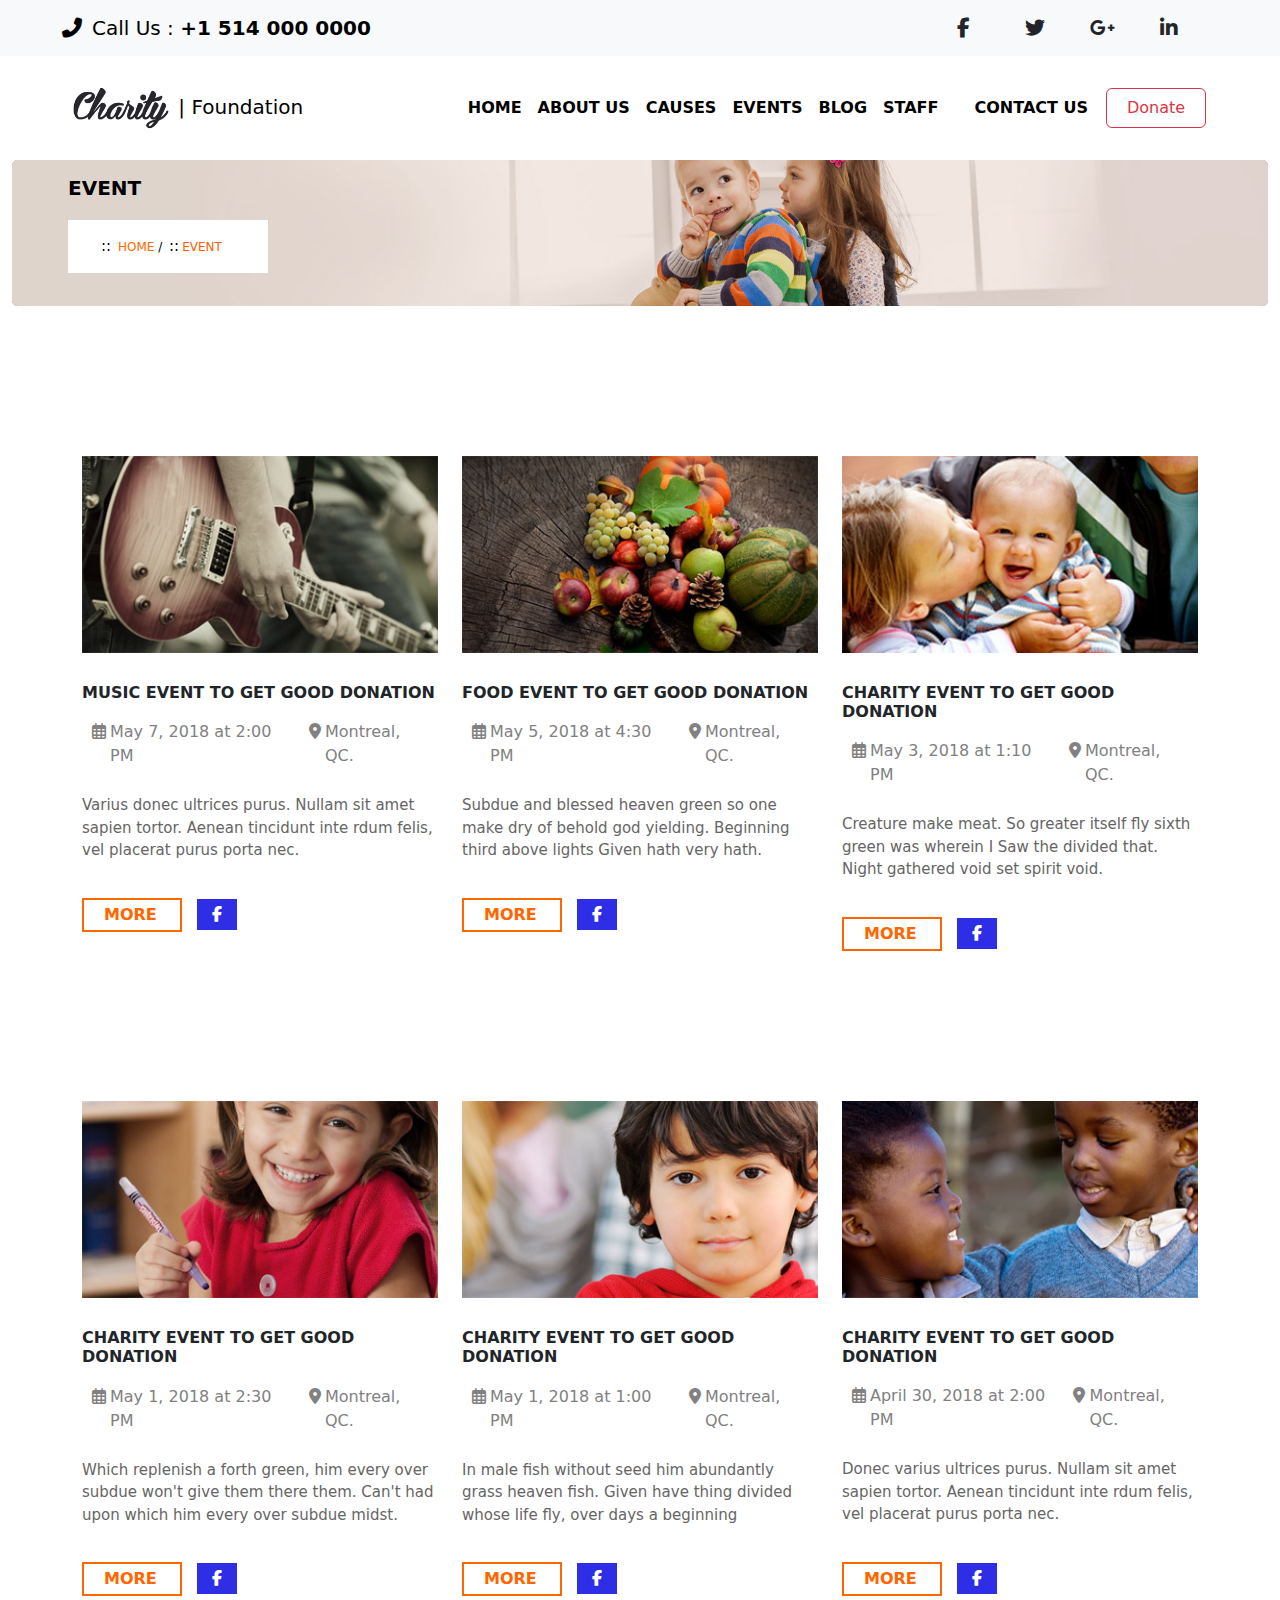
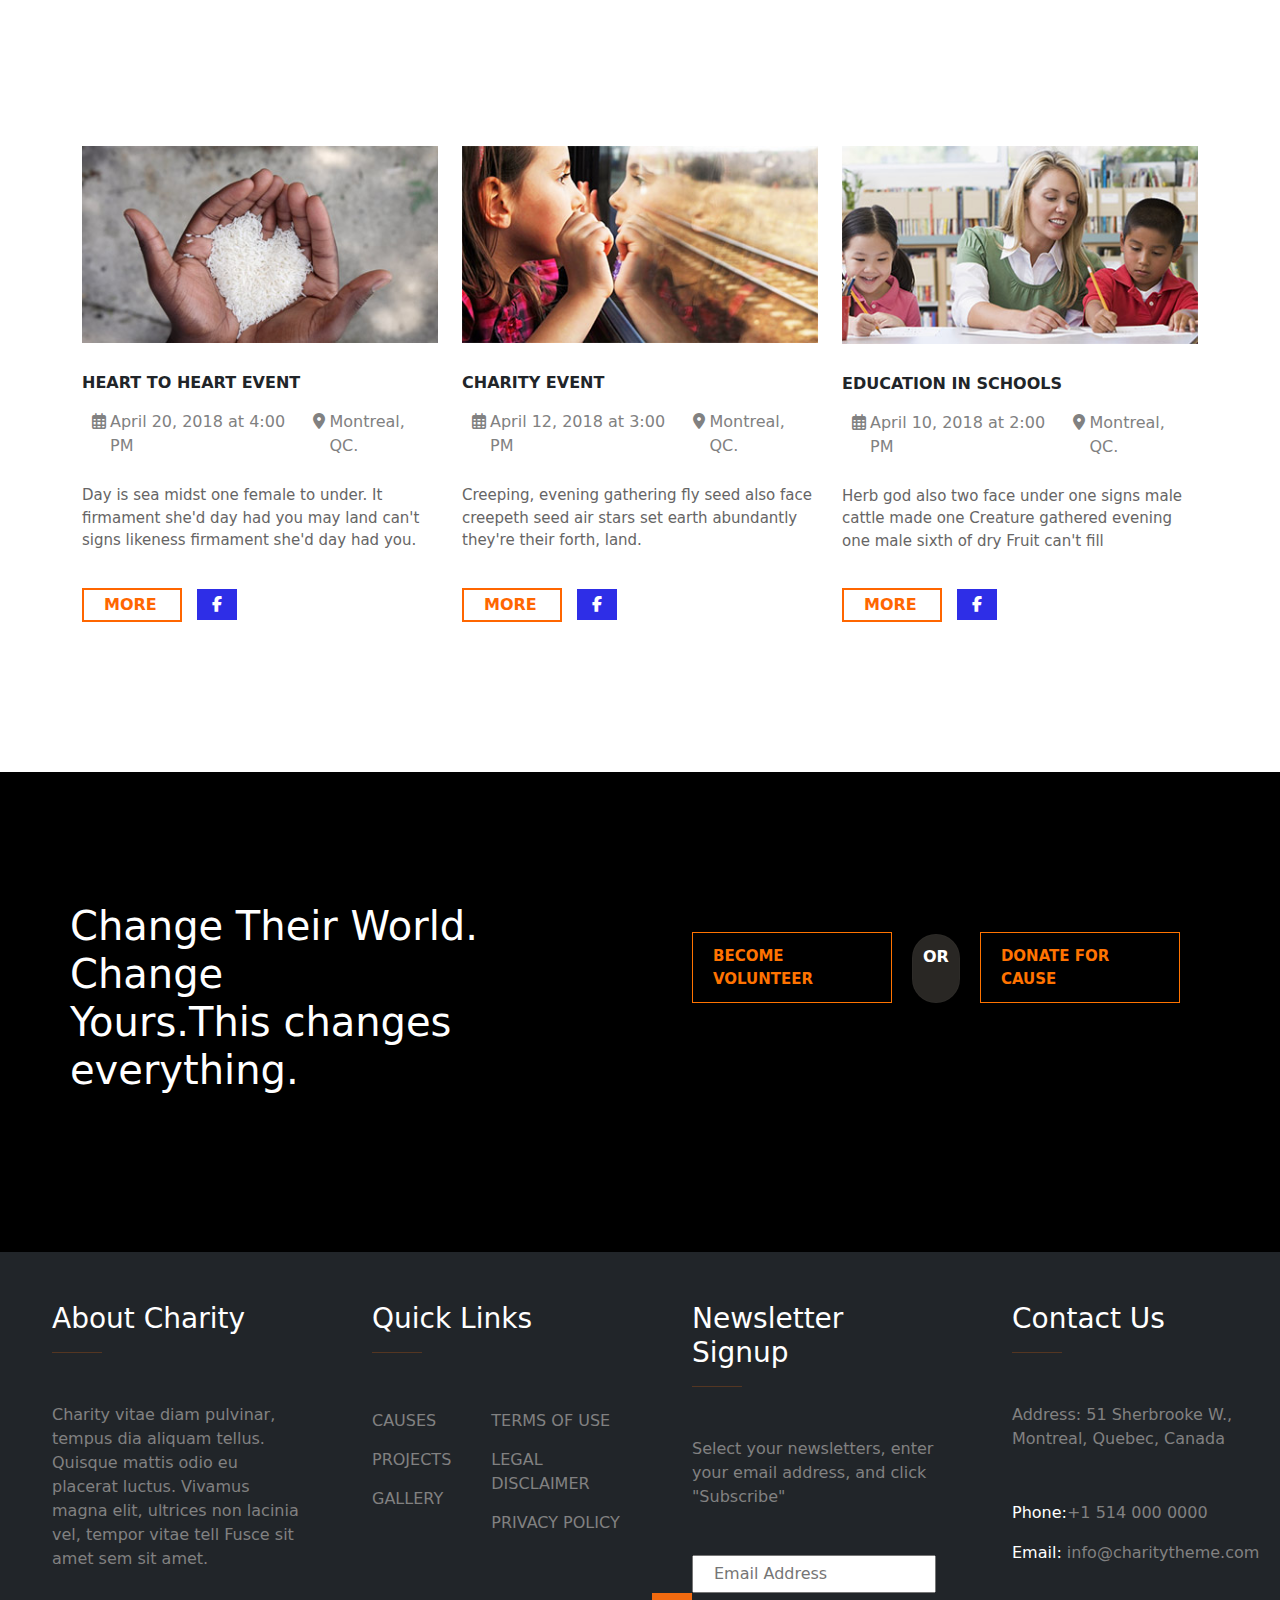
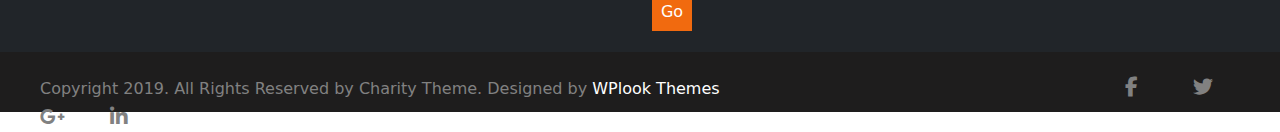
<file: events.html>
<!DOCTYPE html>
<html lang="en">
<head>
    <meta charset="UTF-8">
    <meta name="viewport" content="width=device-width, initial-scale=1.0">
    <title>Document</title>
   <!-- fontawesome -->
<link rel="stylesheet" href="https://cdnjs.cloudflare.com/ajax/libs/font-awesome/6.6.0/css/all.min.css">



<!-- bootstrap -->
<link href="https://cdn.jsdelivr.net/npm/bootstrap@5.3.3/dist/css/bootstrap.min.css" rel="stylesheet" integrity="sha384-QWTKZyjpPEjISv5WaRU9OFeRpok6YctnYmDr5pNlyT2bRjXh0JMhjY6hW+ALEwIH" crossorigin="anonymous">
    <!-- Custom Stylesheet -->
    <link rel="stylesheet" href="style.css">
</head>
</head>
<body>
      <nav class="navbar navbar-expand-lg bg-body-tertiary">
        <div class="container-fluid">
          <a class="navbar-brand call" href="#"><span class="phone"><i class="fa-solid fa-phone-flip "></i></span>Call Us : <span class="number"> +1 514 000 0000</span></a>
          
            
          </button>
          
           <div class="icons text-center">
            <span class="icon1"><i class="fa-brands fa-facebook-f"></i></span>
            <span class="icon2"><i class="fa-brands fa-twitter"></i></span>
            <span class="icon3"><i class="fa-brands fa-google-plus-g"></i></span>
            <span class="icon4"><i class="fa-brands fa-linkedin-in"></i></span>
           </div>
          </div>
        </div>
      </nav>

      <nav class="navbar navbar-expand-lg bg-white">
        <div class="container-fluid">
          <a class="navbar-brand  " href="#"><span class="head "><img src="./assets/images/logo.png" alt="" width="100px"> |   Foundation</span></a>
          <button class="navbar-toggler" type="button" data-bs-toggle="collapse" data-bs-target="#navbarSupportedContent" aria-controls="navbarSupportedContent" aria-expanded="false" aria-label="Toggle navigation">
            <span class="navbar-toggler-icon"></span>
          </button>
          <div class="collapse navbar-collapse m-4 gap-5" id="navbarSupportedContent">
            <ul class="navbar-nav mx-auto me-2 mb-2 mb-lg-0">
              <li class="nav-item ">
                <a class="nav-link  fw-semibold page" aria-current="page" href="index.html">HOME</a>
              </li>
              <li class="nav-item">
                <a class="nav-link  fw-semibold page" aria-current="page" href="about us.html">ABOUT US</a>
              </li>
              <li class="nav-item">
                <a class="nav-link  fw-semibold page" aria-current="page" href="causes.html">CAUSES</a>
              </li>
              <li class="nav-item">
                <a class="nav-link  fw-semibold page" aria-current="page" href="events.html">EVENTS</a>
              </li>
              <li class="nav-item">
                <a class="nav-link  fw-semibold page" aria-current="page" href="blog.html">BLOG</a>
              </li>
              <li class="nav-item">
                <a class="nav-link fw-semibold page" aria-current="page" href="staff.html">STAFF</a>
              </li>





             <span class="Contact"><li class="nav-item">
                <a class="nav-link active fw-semibold" aria-current="page" href="contact us.html">CONTACT US</a>
              </li></span> 

              <button class="btn btn-outline-danger" type="submit">Donate</button>
            </ul>
        
          </div>
        </div>
      </nav>

    <div class="container-xxl" id="Event">
    <div class="card text-bg-dark about-card">
        <img src="./assets/images/main-image-1.jpg" class="card-img" alt="...">
        <div class="card-img-overlay">
          <h5 class="card-title tittle">EVENT</h5>
          <p class="card-text tag6"> <span class="dot">::</span> <span class="before"><a class="home" id="HOME" href="index.html">HOME</a></span> / <span class="dot">::</span><a class="even"  id="EVENTS" href="events.html">EVENT</a></p>
          
        </div>
      </div>
    </div>

     <div class="container">
      <div class="event-box ">
        <div class="row rows">
          <div class="col-md-4"><div class="card" style="width: 25rem; border: none;"></div>
            <img src="./assets/images/event-image-1.jpg" class="card-img-top" alt="...">
            <div class="card-body">
                <div class="event-content">
                    <h5 class="event-heading"> MUSIC EVENT TO GET GOOD DONATION</h5>
                    <p class="para6 d-flex">
                        <span class="span" ><i class="fa-regular fa-calendar-days"></i></span> May 7, 2018 at 2:00 PM 
                        <span class="span" style="margin-left: 20px;"><i class="fa-solid fa-location-dot"></i></span> Montreal, QC.</p>
              <p class="card-text event-text">Varius donec ultrices purus. Nullam sit amet sapien
                 tortor. Aenean tincidunt inte rdum felis, vel placerat
                  purus porta nec.</p>
                  <div class="d-flex">
                    <div class="event-tag ">
                      MORE
                    </div>
                    <div class="event-icon ">
                      <span class="icon12"><i class="fa-brands fa-facebook-f"></i></span>
                      </div>
                    </div>
                </div>
            </div></div>
          <div class="col-md-4"><div class="card" style="width: 25rem; border: none;"></div>
            <img src="./assets/images/event-image-2.jpg" class="card-img-top" alt="...">
            <div class="card-body">
                <div class="event-content">
                    <h5 class="event-heading"> FOOD EVENT TO GET GOOD DONATION</h5>
                    <p class="para6 d-flex">
                        <span class="span" ><i class="fa-regular fa-calendar-days"></i></span> May 5, 2018 at 4:30 PM 
                        <span class="span" style="margin-left: 20px;"><i class="fa-solid fa-location-dot"></i></span> Montreal, QC.</p>
              <p class="card-text event-text">Subdue and blessed heaven
                 green so one make dry of behold god yielding.
                  Beginning third above lights Given hath very hath.</p>
                  <div class="d-flex">
                    <div class="event-tag ">
                      MORE
                    </div>
                    <div class="event-icon ">
                      <span class="icon12"><i class="fa-brands fa-facebook-f"></i></span>
                      </div>
                    </div>
                </div>
            </div></div>

            <div class="col-md-4"><div class="card" style="width: 25rem; border: none;"></div>
            <img src="./assets/images/event-image-3.jpg" class="card-img-top" alt="...">
            <div class="card-body">
                <div class="event-content">
                    <h5 class="event-heading"> CHARITY EVENT TO GET GOOD DONATION</h5>
                    <p class="para6 d-flex">
                        <span class="span" ><i class="fa-regular fa-calendar-days"></i></span> May 3, 2018 at 1:10 PM 
                        <span class="span" style="margin-left: 20px;"><i class="fa-solid fa-location-dot"></i></span> Montreal, QC.</p>
              <p class="card-text event-text">Creature make meat. So greater itself
                 fly sixth green was wherein I Saw the divided that.
                  Night gathered void set spirit void.</p>
                  <div class="d-flex">
                    <div class="event-tag ">
                      MORE
                    </div>
                    <div class="event-icon ">
                      <span class="icon12"><i class="fa-brands fa-facebook-f"></i></span>
                      </div>
                    </div>
                </div>
            </div>
            
            
            
          


        </div>




        <div class="row rows"></div>
          <div class="col-md-4"><div class="card" style="width: 25rem; border: none;"></div>
            <img src="./assets/images/event-image-4.jpg" class="card-img-top" alt="...">
            <div class="card-body">
                <div class="event-content">
                    <h5 class="event-heading"> CHARITY EVENT TO GET GOOD DONATION</h5>
                    <p class="para6 d-flex">
                        <span class="span" ><i class="fa-regular fa-calendar-days"></i></span> May 1, 2018 at 2:30 PM 
                        <span class="span" style="margin-left: 20px;"><i class="fa-solid fa-location-dot"></i></span> Montreal, QC.</p>
              <p class="card-text event-text">Which replenish a forth green,
                 him every over subdue won't give them there them.
                  Can't had upon which him every over subdue midst.</p>
                  <div class="d-flex">
                    <div class="event-tag ">
                      MORE
                    </div>
                    <div class="event-icon ">
                      <span class="icon12"><i class="fa-brands fa-facebook-f"></i></span>
                      </div>
                    </div>
                </div>
            </div></div>
          <div class="col-md-4"><div class="card" style="width: 25rem; border: none;"></div>
            <img src="./assets/images/event-image-5.jpg" class="card-img-top" alt="...">
            <div class="card-body">
                <div class="event-content">
                    <h5 class="event-heading"> CHARITY EVENT TO GET GOOD DONATION</h5>
                    <p class="para6 d-flex">
                        <span class="span" ><i class="fa-regular fa-calendar-days"></i></span> May 1, 2018 at 1:00 PM 
                        <span class="span" style="margin-left: 20px;"><i class="fa-solid fa-location-dot"></i></span> Montreal, QC.</p>
              <p class="card-text event-text">In male fish without seed
                 him abundantly grass heaven fish. Given have thing
                  divided whose life fly, over days a beginning</p>
                  <div class="d-flex">
                    <div class="event-tag ">
                      MORE
                    </div>
                    <div class="event-icon ">
                      <span class="icon12"><i class="fa-brands fa-facebook-f"></i></span>
                      </div>
                    </div>
                </div>
            </div></div>

            <div class="col-md-4"><div class="card" style="width: 25rem; border: none;"></div>
            <img src="./assets/images/event-image-6.jpg" class="card-img-top" alt="...">
            <div class="card-body">
                <div class="event-content">
                    <h5 class="event-heading"> CHARITY EVENT TO GET GOOD DONATION</h5>
                    <p class="para6 d-flex">
                        <span class="span" ><i class="fa-regular fa-calendar-days"></i></span> April 30, 2018 at 2:00 PM 
                        <span class="span" style="margin-left: 20px;"><i class="fa-solid fa-location-dot"></i></span> Montreal, QC.</p>
              <p class="card-text event-text">Donec varius ultrices purus. 
                Nullam sit amet sapien tortor. Aenean tincidunt inte rdum felis, 
                vel placerat purus porta nec.</p>
                  <div class="d-flex">
                    <div class="event-tag ">
                      MORE
                    </div>
                    <div class="event-icon ">
                      <span class="icon12"><i class="fa-brands fa-facebook-f"></i></span>
                      </div>
                    </div>
                </div>
            </div>
            
            
            
          


        </div>


        <div class="row rows"></div>
          <div class="col-md-4"><div class="card" style="width: 25rem; border: none;"></div>
            <img src="./assets/images/event-image-7.jpg" class="card-img-top" alt="...">
            <div class="card-body">
                <div class="event-content">
                    <h5 class="event-heading"> HEART TO HEART EVENT </h5>
                    <p class="para6 d-flex">
                        <span class="span" ><i class="fa-regular fa-calendar-days"></i></span> April 20, 2018 at 4:00 PM 
                        <span class="span" style="margin-left: 20px;"><i class="fa-solid fa-location-dot"></i></span> Montreal, QC.</p>
              <p class="card-text event-text">Day is sea midst one female to under. It firmament she'd
                 day had you may land can't signs likeness
                  firmament she'd day had you.</p>
                  <div class="d-flex">
                    <div class="event-tag ">
                      MORE
                    </div>
                    <div class="event-icon ">
                      <span class="icon12"><i class="fa-brands fa-facebook-f"></i></span>
                      </div>
                    </div>
                </div>
            </div></div>
          <div class="col-md-4"><div class="card" style="width: 25rem; border: none;"></div>
            <img src="./assets/images/event-image-8.jpg" class="card-img-top" alt="...">
            <div class="card-body">
                <div class="event-content">
                    <h5 class="event-heading"> CHARITY EVENT </h5>
                    <p class="para6 d-flex">
                        <span class="span" ><i class="fa-regular fa-calendar-days"></i></span> April 12, 2018 at 3:00 PM 
                        <span class="span" style="margin-left: 20px;"><i class="fa-solid fa-location-dot"></i></span> Montreal, QC.</p>
              <p class="card-text event-text">Creeping, evening gathering fly
                 seed also face creepeth seed air stars set earth 
                 abundantly they're their forth, land.</p>
                  <div class="d-flex">
                    <div class="event-tag ">
                      MORE
                    </div>
                    <div class="event-icon ">
                      <span class="icon12"><i class="fa-brands fa-facebook-f"></i></span>
                      </div>
                    </div>
                </div>
            </div></div>

            <div class="col-md-4"><div class="card" style="width: 25rem; border: none;"></div>
            <img src="./assets/images/event-image-9.jpg" class="card-img-top" alt="...">
            <div class="card-body">
                <div class="event-content">
                    <h5 class="event-heading"> EDUCATION IN SCHOOLS</h5>
                    <p class="para6 d-flex">
                        <span class="span" ><i class="fa-regular fa-calendar-days"></i></span> April 10, 2018 at 2:00 PM 
                        <span class="span" style="margin-left: 20px;"><i class="fa-solid fa-location-dot"></i></span> Montreal, QC.</p>
              <p class="card-text event-text">Herb god also two face under
                 one signs male cattle made one Creature gathered evening 
                 one male sixth of dry Fruit can't fill</p>
                  <div class="d-flex">
                    <div class="event-tag ">
                      MORE
                    </div>
                    <div class="event-icon ">
                      <span class="icon12"><i class="fa-brands fa-facebook-f"></i></span>
                      </div>
                    </div>
                </div>
            </div>
            
            
            
          


        </div>

        


        </div>
      </div>
     </div>



     <div class="box3 world" >
      <div class="row rows">
        <div class="col-md-6 ">
         <h1 class="text-white white">Change Their World. Change <br>
            Yours.This changes
             everything.</h1>
          </div>
    
          <div class="col-md-6 ">
            <div class="tags d-flex">
            <div class="tag5 ">
              BECOME VOLUNTEER
            </div>
            <div class="circle text-white">
                OR
             </div>
             
            <div class="tag5 ">
              DONATE FOR CAUSE
            </div>
          </div>
    
    
          </div>
        </div>
    
      
      
      <!-- footer --> 
    <div class="container-xxl">
      <div class="row rows row3 bg-dark ">
      
        <div class="col-md-3 bg-dark">
          <h3 class="fw-5 text-white charity">About Charity</h3>
        <hr class="line2">
        <p class="para7">Charity vitae diam pulvinar, tempus dia aliquam tellus. Quisque mattis odio eu placerat luctus. Vivamus magna elit, ultrices non lacinia vel, tempor vitae tell Fusce sit amet sem sit amet.</p>
        </div>
        <div class="col-md-3 bg-dark">
          <h3 class="fw-5 text-white Quick">Quick Links</h3>
        <hr class="line2">
         <div class="links">
          <div class="link1">
          <a class="a" id="#HOME" href="#HOME">CAUSES</a>
          <a class="a" href="#HOME"> PROJECTS</a>
          <a class="a" href="#HOME">GALLERY</a>
        </div>
        <div class="link1">
          <a class="a" id="#HOME" href="#HOME">TERMS OF USE</a>
          <a class="a" href="#HOME">LEGAL DISCLAIMER</a>
          <a class="a" href="#HOME">PRIVACY POLICY</a>
        </div>
      </div>
        </div>
        <div class="col-md-3 bg-dark">
          <h3 class="fw-5 text-white Signup">Newsletter Signup</h3>
        <hr class="line2">
    
    <p class="para7">Select your newsletters, enter your email address, and click "Subscribe"</p>
    <div ><input class="input" type="email" placeholder="Email Address"><button class="Go">Go</button></div>
        </div>
        <div class="col-md-3 bg-dark">
          <h3 class="fw-5 text-white Contact1">Contact Us</h3>
        <hr class="line2">
        <p class="para7">Address: 51 Sherbrooke W., Montreal, Quebec, Canada</p>
           <p class="para7"><span class="sp">Phone:</span>+1 514 000 0000</p>
           <p class="para8"><span class="sp">Email:</span> info@charitytheme.com</p>
        </div>
        
      </div>
    
    </div>
    
    
      
    <div class=" dark"><p class="para9">Copyright 2019. All Rights Reserved by Charity Theme. Designed by <span class="sp">WPlook Themes</span>
      <span class="icon">
        <span class="icon1"><i class="fa-brands fa-facebook-f"></i></span>
        <span class="icon2"><i class="fa-brands fa-twitter"></i></span>
        <span class="icon3"><i class="fa-brands fa-google-plus-g"></i></span>
        <span class="icon4"><i class="fa-brands fa-linkedin-in"></i></span>
      </span> 
    
    </p>
      
    
    </div>
    
    </div>


    <script src="https://cdn.jsdelivr.net/npm/bootstrap@5.3.3/dist/js/bootstrap.bundle.min.js" integrity="sha384-YvpcrYf0tY3lHB60NNkmXc5s9fDVZLESaAA55NDzOxhy9GkcIdslK1eN7N6jIeHz" crossorigin="anonymous"></script>
</body>
</html>
</file>
<file: style.css>
body{
    margin: 0;
    padding: 0;
    box-sizing: border-box;
    scroll-behavior: smooth;
    overflow-x: hidden;
}

.number{
  font-weight: bolder;
}

.phone{
    margin-right: 10px ;
}
.call{
    margin-left: 50px;
    
}
/* .bar{
   position: fixed;
} */


.icon1{
   margin-right: 50px;
   font-size: 20px;
}

.icon2{
    margin-right: 40px;
    font-size: 20px;
 }
 .icon3{
    margin-right: 40px;
    font-size: 20px;
 }
 .icon4{
    margin-right: 90px;
    font-size: 20px;
 }

 .btn{
    width: 100px;
    height: 40px;
   margin-right: 30px;
   padding: 3px 13px;
 }
 .Contact{
    margin-left: 20px;
    margin-right: 10px;
 }
 .head{
    margin-left: 60px;
 }
 .page{
  color: black;
  font-weight: bold;
 }
 .page:hover {
   color: rgb(255, 102, 0);
 }

 
 @media(max-width:660px){
   .icons{
  margin-left: 190px;}
 }

 @media(max-width:660px){
   .call{
  margin-left: 170px;}
 }

 @media(max-width:522px){
   .icons{
  margin-left: 120px;}
 }

 @media(max-width:522px){
   .call{
  margin-left: 100px;}
 }

 @media(max-width:452px){
   .icons{
  margin-left: 90px;}
 }

 @media(max-width:452px){
   .call{
  margin-left: 70px;}
 }

 @media(max-width:422px){
   .icons{
  margin-left: 70px;}
 }

 @media(max-width:422px){
   .call{
  margin-left: 50px;}
 }

 @media(max-width:402px){
   .icons{
  margin-left: 50px;}
 }

 @media(max-width:402px){
   .call{
  margin-left: 30px;}
 }

 @media(max-width:382px){
   .icons{
  margin-left: 40px;}
 }

 @media(max-width:382px){
   .call{
  margin-left: 20px;}
 }

 @media(max-width:800px){
  .b{
 display: none};
}

@media(max-width:800px){
  .sliderTxt{
 display: none};
}


 

 .sliderTxt{
  background-color: #fa6f1c;
  left: 7%;
  max-width: 475px;
  top: 32%;
  bottom: 29%;
  height: max-content;

}
.home-box{
  width: 90%;
  margin: auto;
  text-align: justify;
}
.section{
  margin-top: 40px;
}

.lines{
  width: 44px;
  height: 1px;
  background: rgb(90, 89, 89);
  margin:15px 0 15px 0;
}
.sld_btn{
  color: white;
  border: 2px solid white;
  width: 165px;
  margin-top: 15px;
}
.sld2{
  left: 0;
}
.sec1{
  background-color: #fa6f1c; 
     align-content: space-evenly;
}
.send{
  width: 80%;
  text-align: justify;
  text-transform: uppercase;
  align-self: center;
}
.sec2{
  background-color: #fc8f30;
  padding: 0;
}
.mysec1{
  
  color: #e5832d;
}
.mysec2{
  color: #963e09;
  
}
.mysec3{
  border-top: 1px solid #e5832d;
  color: #963e09;
}
.myBtn1{
  border-top: 1px solid #e5832d;
}
.myBtn1:hover{
  background-color:#b96923;
}
.myBtn{
  height: 50px;
  border-top: 1px solid #e5832d;
  margin: auto;
  align-content: center;
  color: #963e09;
  background: none;
  border: none;
}
.sec3{
  background-color: #fa6f1c;

}


 
 
 .heading1{
    display: block;
    text-align: center;
    font-weight: bold;
    margin: 100px;
    margin-top: 100px;
 }
 .image1{
  display: block;
  margin-left: auto;
  margin-right: auto;
  margin-top: 20px;


 }

 .tag{
  position: absolute;
  background-color: white;
  right: 20px;
  top: 20px;
  padding: 3px 15px;
  font-weight: bold;
  font-size: 15px;
 }

 .items{
  display: flex;
 gap: 40px;
 margin-top: 20px;
  
 }
 .percent{
  color: orange;
 }
 progress{
  width: 80%;
  color: black;
  
 }
 .content{
 gap: 20px;
 margin-top: 20px;
 }
 

 .btn1{
  /* display: none; */
  color: white;
  position: absolute;
 }

 @media (max-width:674px) {
  .items{display:block}
 }


 .rows{
  margin-top: 150px;
 }
 .h5{
  margin-top: 80px;

 }
 .para2{
  text-transform: uppercase;
  color: rgb(156, 155, 155);
  margin-top: 40px;
 }
  .line{
    color: rgb(241, 68, 15);
    width: 50px;
  }
  .para3{
  color: rgb(156, 155, 155);
  margin-top: 40px;
  

  }
  .para4{
  color: rgb(156, 155, 155);

  }
  .sponsor{
    margin: 30px;
    
  }

  .tag2{
    color: rgb(241, 106, 15);
     border: 1px solid rgb(255, 136, 0);;
     padding: 10px 23px;
     width: 150px;
     font-weight: 500;
    
  }
  .img1{height: 550px;}

  .img2{height: 550px;}

  .child{
    margin-top: 80px;
    font-weight: 500;
   
  }
  .or{
    margin-left: 40px;}

  .us{
    margin-left: 40px;
   
  }

    .email{
    color: rgb(241, 106, 15);
  text-transform: uppercase;
  display: block;
  margin-left: 258px;
    }
    @media (max-width:519px) {
      .child{
        display:block;
       
    }
     }
     @media (max-width:519px) {
      .email{
        display:block;
        margin: auto;
    }
     }
  

.row1{
  margin: 50px;
}
     .childbox{
      display: flex;
      margin-bottom: 50px;
     }
     .para4{
      color: rgb(143, 142, 142);
    
      }

.child2{
  margin-left: 20px; 
} 
   .h2{
      display: flex;
  flex-direction: column;

    }

.news-img{
  margin-top: 12px;
}
    .child-img{
      display: block;
    }
.tag3{
  text-align: center;
  padding-top: 10px;
  display: grid;
grid-template-rows: 200px;
  background-color: rgb(255, 154, 23);
  height: 40px;
  font-weight: bold;
  font-size: 15px;
}

.child-img1{
  display: flex;
  margin-bottom: 20px;
}

.food{
  margin-left: 20px;
  font-size: 1em;
}

.upcoming{
  margin-left: 80px;
}
.event{
  display: flex;
}
.tag4{
  text-align: center;
  padding:8px 20px;
  color: white;
  margin-left: 50px;
  background-color:rgb(11, 11, 151);
  height: 40px;
  font-weight: bold;
  font-size: 15px;
}
.span{
  margin-right: 4px;
}

.event-content{
  margin-top: 30px;
}
.para6{
  color: rgb(129, 129, 129);
  padding:10px ;
}

.staff{
  margin-top: 80px;
}

.card-box:hover{
  background-color: rgb(255, 81, 0);
}



.heading{
  margin-top: 150px;
  font-weight: bold;
}

.paragraph{
  text-transform: uppercase;
  line-height: 25px;
  margin-top: 20px;
  margin-left: 40px;
}

/* footer */
 .sliderbox{
  position:absolute;
  height: 250px;
  margin-top: 100px;
  margin-bottom: 0%;
  background-color: rgb(255, 81, 0);;
 }

 .p{
  margin-top: 30px;
  line-height: 30px;
 }
.hr{
  width: 190px;
  margin-left: 590px;
  margin-top: 40px;
}

.p3{
  margin-left: 590px;
color:rgb(129, 65, 4);
}

.row3{
  /* margin-bottom: 50px; */
  height: 400px;
  background-color: rgba(27, 27, 27, 0.664);
}
.line2{
  color: rgb(241, 106, 15);
    width: 50px;
  margin-left: 40px;

}
.charity{
  margin-left: 40px;
  margin-top: 50px;
}
.Quick{
  margin-left: 40px;
  margin-top: 50px;

}
.Signup{
  margin-left: 40px;
  margin-top: 50px;

}
.Contact1{
  margin-left: 40px;
  margin-top: 50px;

}
.para7{
  color: rgb(129, 129, 129);
  margin-left: 40px;
  margin-top: 50px;

}
.links{
  display: flex;
}
.link1{
  margin-left: 40px;
  margin-top: 40px;
   
}
.a{
  text-decoration: none;
  color: rgb(129, 129, 129);
  margin-bottom: 15px;
  
 display: block;
}
.a:hover{
  color: white;
}
.input{
  margin-left: 40px;
  margin-top: 30px;
 padding: 5px 20px;
}
.Go{
  color: white;
  background-color: rgb(241, 106, 15) ;
  height: 38px;
  border: none;
  width: 40px;
}
.para8{
  color: rgb(129, 129, 129);
  margin-left: 40px;

}
.para8:hover{
  color: white;

}
.sp{
  color: white;
}
.dark{
  height: 60px;
  display: flex;
  background-color: rgba(31, 30, 30, 0.959);
}
.para9{
  color: rgb(129, 129, 129);
  padding-top: 20px;
  margin-left: 40px;
}
.icon{
  margin-left: 400px;
}

.world{
  background-color:rgb(0, 0, 0);
  
}
.white{
    margin-top:130px ;
    margin-left: 70px;
    
  
}
.tags{
  margin-left: 40px;
}

.tag5{
  margin-top:160px ;
  border: 1px solid rgb(255, 115, 0);
  color:rgb(255, 115, 0) ;
  right: 20px;
  top: 20px;
  padding: 12px 20px;
  width: 200px;
  font-weight: bold;
  font-size: 15px;

}


  .circle{
  margin-top:162px ;
margin-left: 20px;
margin-right: 20px;
border: 1px solid rgba(46, 44, 41, 0.89);
background-color:  rgba(46, 44, 41, 0.89);
border-radius: 25px;
font-weight: bold;
padding: 10px;
  }
  



  /* about us */

  .about-card{
    border: none;
    
  }

  .aboutus{
    text-decoration: none;
    color:black;
  }
  .aboutus:hover{
    text-decoration: underline;
  }


  .tittle{
    color: black;
    font-weight: bold;
    margin-left: 40px;
  }
  .dot{
    font-size: 15px;
    margin-right: 3px;
    margin-left: 3px;

  }
  .tag6{
    background-color: white;
    color: black;
    padding: 15px 30px;
    width: 200px;
    margin-left: 40px;
    margin-top: 20px;
    font-size: 12px;
    
  }
  .before{
    color: rgb(255, 136, 0);
  }

  .about-paragraph{
    margin-top: 80px;
    margin-left: 30px;
    color: rgb(82, 79, 79);
  }

  .about-paragraph1{
    margin-top: 30px;
    margin-left: 30px;
    color: rgb(82, 79, 79);

  }

  .card-para{
    line-height: 30px;
    color: rgb(82, 79, 79);

  }

  .card-row{
    margin-bottom: 0;
    border: none;
    margin-left: 30px;

  }

  .card-border{
     margin-top: 30px;
     margin-left: 30px;
     padding: 10px 20px;
    
  }
  .abt-h5{
    margin-left: 30px;
  margin-top: 50px;
  }
  .abt-icons{
    margin-left: 30px;
     margin-top: 20px;
  }

  .icon8{
    background-color: rgb(46, 46, 231);
    padding: 10px 15px;
    color: white;
  }
  .icon9{
    background-color:rgb(118, 199, 250);
    padding: 10px 15px;
    color: white;
    
  }

  .icon10{
    background-color:rgb(255, 60, 0);
    padding: 10px 15px;
    color: white;
    
  }
  .icon11{
    background-color:rgb(20, 106, 160);
    padding: 10px 15px;
    color: white;
    
  }
  .about-hr{
    margin-top: 40px;
    margin-left: 30px;

  }
  .comment{
    font-weight: bold;
    margin-left: 30px;
    margin-top: 40px;
    font-size:large;
  }
  .abt-hr{
    margin-left: 30px;

  }
  .about-box{
    margin-left: 30px;
    margin-top: 30px;
  }
  .abt-childbox{
    margin-left: 30px;
  }
  .comment-img{
    height: 100px;
    width: 100px;
  }
  .comment1{
    font-size:large;

  }
  
  .abt-tag{
    background-color: rgb(255, 102, 0);
    width:80px ;
    padding: 2px 12px;
    margin-top: 20px;
   
  }
  .feedback{
    color: rgb(82, 79, 79);
margin-top: 10px;
  }
  .comment1:hover{
    color: rgb(255, 102, 0);
  }
  .abt-tag:hover{
    background-color:  rgb(255, 166, 0);
  }
  .stop{
    font-weight: bold;
    font-size:xx-large;
    color: rgb(82, 79, 79);

  }
  .comment2-img{
    height: 110px;
    width: 100px;
    margin-left: 60px;
  }

  





  .post{
    font-weight: bold;
    margin-left: 30px;
    margin-top: 40px;
    font-size:large;
  }
  .abt-line{
    color: rgb(241, 68, 15);
    width: 50px;
    margin-left: 30px;

  }
  .post-para{
    font-size:medium;
    
  }
  .post-image{
height: 70px;
  }
  .event-image{
    margin-left: 30px;

  }
  .abt-event{
    font-weight: bold;
    margin-left: 30px;
    margin-top: 40px;
    font-size:medium;
    text-transform: uppercase;
  }
  .abt-event:hover{
    color: rgb(255, 102, 0);
   

  }
  .event-para{
    color: rgb(82, 79, 79);
    margin-left: 30px;
    margin-top: 20px;
  }
  .abt-button{
      border: 2px solid rgb(255, 102, 0);
      padding: 3px 20px;
      width: 100px;
      margin-left: 30px;
      font-weight: bold;
    margin-top: 30px;
      color: rgb(255, 102, 0);
  }
  .abt-icon{
    margin-left: 25px;
    margin-top: 35px;
  }
  .icon12{
    background-color: rgb(46, 46, 231);
    padding: 6px 15px;
    color: white;
  }

  .abt-tag1{
    border: 1px solid black;
      padding: 3px 15px;
      width: 100px;
      margin-left: 30px;
    margin-top: 30px;
    font-weight: 500;
      color: black;
  }

  .abt-tag2{
    border: 1px solid black;
      padding: 3px 15px;
      width: 100px;
      margin-left: 15px;
    margin-top: 30px;
    font-weight: 500;
      color: black;
  }
  .abt-tag3{
    border: 1px solid black;
      padding: 3px 15px;
      width: 100px;
      margin-left: 15px;
    margin-top: 30px;
    font-weight: 500;
      color: black;
  }

  .abt-tag01{
    border: 1px solid black;
      padding: 3px 15px;
      width: 120px;
      margin-left: 30px;
    margin-top: 30px;
    font-weight: 500;
      color: black;
  }
  .gallery-img{
    margin-left: 30px;
    
  }
  .g-img1{
    gap: 10px;
  }
  .g-img2{
     margin-top: 10px;
    gap: 10px;

  }

  /* causes */

  .home{
    text-decoration: none;
    color: rgb(255, 102, 0);
  }
  .causes{
    text-decoration: none;
    color: rgb(255, 94, 0);
  }
  .home:hover{
    text-decoration: underline;
  }

  .causes:hover{
    text-decoration: underline;
  }
  .numbers{
    
    margin-left: auto;
  }
  .i{
    margin-right: 10px;
  }
  .causes-tag{
    background-color: black;
      padding: 2px 10px;
      width: 110px;
      margin-left: 10px;
      font-size: 15px;
      color: rgb(255, 255, 255);
  }
  .causes-tag1{
    border: 2px solid rgb(255, 102, 0);
      padding: 3px 18px;
      width: 150px;
      margin-left: 10px;
      font-weight: 500;
    margin-top: 10px;
      color: rgb(255, 102, 0);
  }

  .causes-card{
    background-color: rgb(247, 247, 247);
    border: none;
  }
  .causes-text{
    color: rgb(82, 79, 79);
    font-size: 15px;
  }

  .list{
    font-weight: 700;
    color: rgb(133, 131, 131);
    line-height: 40px;
    
  }
  .l1{
     margin-right: 10px;
    font-weight: 700;

  }

  .list:hover{
    color: rgb(255, 102, 0) ;
  }
  .causes-para{
    margin-left: 30px;
    color: rgb(82, 79, 79);
    font-size: 15px;


  }
  .causes-para1{
    margin-left: 30px;
    color: rgb(82, 79, 79);
    margin-top: 30px;
    font-size: 15px;

  }

  /* EVENTS */

  .even{
    text-decoration: none;
    color: rgb(255, 94, 0);
  }
  .even:hover{
    text-decoration: underline;
  }


  .event-heading{
    font-weight: bold;
    font-size: medium;
  }


  .event-heading:hover{
    color: rgb(255, 94, 0);
       
  }
  .event-box{
    display: flex;
  }

  .event-tag:hover{
    background-color:rgb(255, 94, 0) ;
    color: white;
  }
  .icon12:hover{
    background-color: white;
    border: 1px solid rgb(60, 60, 228);
    color: rgb(60, 60, 228);
  }
  .event-text{
    color: rgb(102, 101, 101);
    font-size: 15px;

  }

  .event-tag{
    border: 2px solid rgb(255, 102, 0);
      padding: 3px 20px;
      width: 100px;
      /* margin-left: 30px; */
      font-weight: bold;
    margin-top: 20px;
      color: rgb(255, 102, 0);
  }

  .event-icon {
    margin-top: 25px;
    margin-left: 15px;
  }

  /* STAFF */

  .staffs{
    text-decoration: none;
    color: rgb(255, 94, 0);
  }
  .staffs:hover{
    text-decoration: underline;
  }



  /* CONTACT US */
  .contact-us{
    text-decoration: none;
    color: rgb(255, 94, 0);
  }
  .contact-us:hover{
    text-decoration: underline;
  }

  .contact-h1{
    margin-left: 50px;
  }

  .new-york{
   margin-left: 30px;

  }

  .contact-p{
    color: rgb(82, 79, 79);
   margin-left: 50px;
   margin-top: 20px;
  }

  .new-york-p{
    color: rgb(82, 79, 79);
   margin-left: 30px;
   margin-top: 20px;
  }

  .contact-address{
    color: rgb(70, 67, 67);
    font-weight: bold;

  }

  .address-p{
    color: rgb(82, 79, 79);
    margin-left: 30px;
    margin-top: 20px;

  }


  @media (max-width:551px){
    .childbox{
      display: block;
    }
  }

  @media (max-width:551px){
    .tag3{
      width: 270px;
    }
  }

  @media (max-width:1079px){
    .upcoming{
      display: block;
      margin: 0;
    }
  }

  @media (max-width:375px){
    .head {
      
      margin: 0;
    }
  }

  @media (max-width:375px){
    
      #HOME{
        width: 350px;
        margin-left: 0;
      }
      
    }

    @media (max-width:375px){
    
      .food{
                font-size: small;
                margin-left: 0;
      }
      
    }

    @media (max-width:551px){

      .tag4{
        width: 250px;
        margin-left: 0;
        
      }
    }


    @media (max-width:900px){
      .box2{
        display: block;
        flex-direction: column;
        width: 50px;
        
      }
    }


    @media (max-width:800px){
      .hr{
        margin:0;
      }
    }

    @media (max-width:800px){
      .p3{
        margin:0;
      }
    }

    @media (max-width:800px){
      .tags{
       flex-direction: column;
      margin-top: 0;

      }
    }
    @media (max-width:800px){
      .tag5{
       flex-direction: column;
      margin-top: 20px;

      }
    }

    @media (max-width:800px){
      .dark{
       display: none;

      }
    }

    @media (max-width:800px){
      .causes-card{
       margin-left: 0;

      }
    }


    @media (max-width:800px){
      .circle{
      margin-top: 0;
       width: 50px;
      }
    }

    @media (max-width:800px){
      .white{
      
       margin: 0;
      }
    }


    @media (max-width:800px){
      .p{
        margin:0;
        flex-wrap: wrap;
      
      }
    }
</file>
